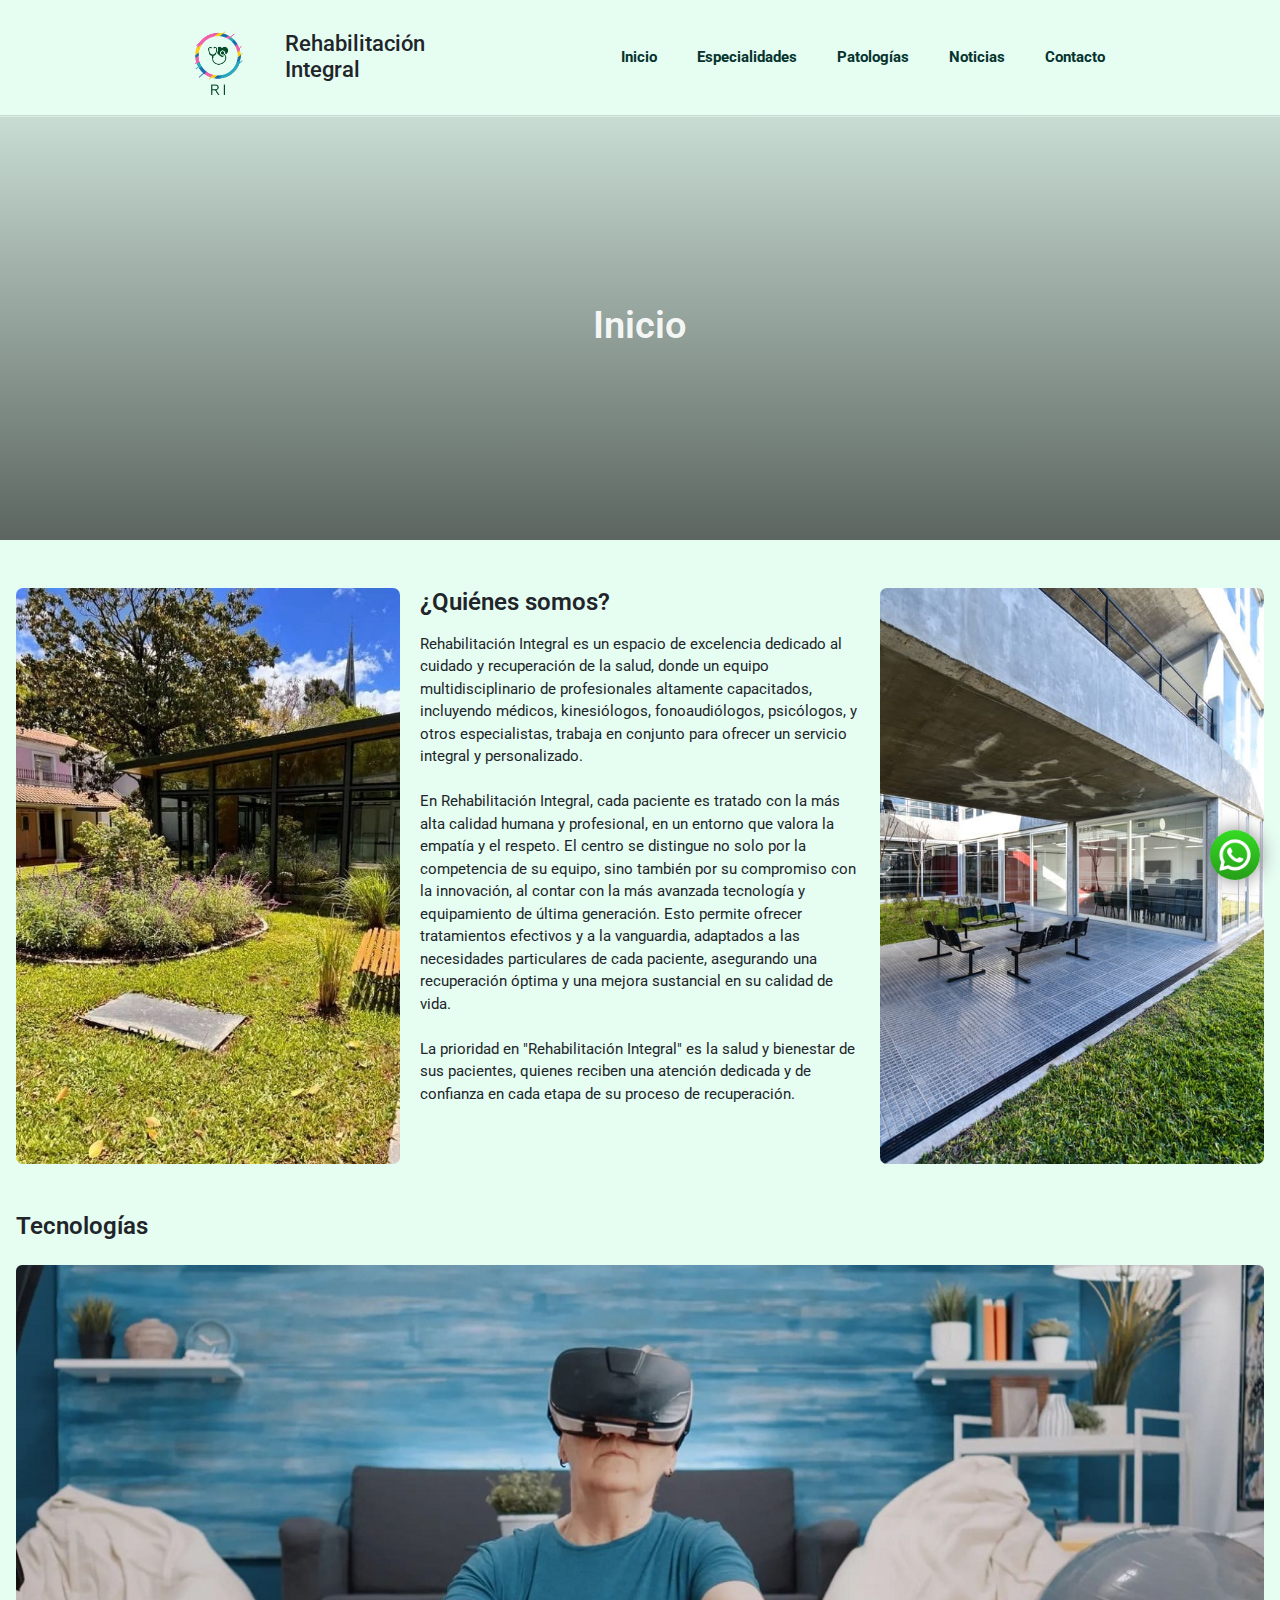
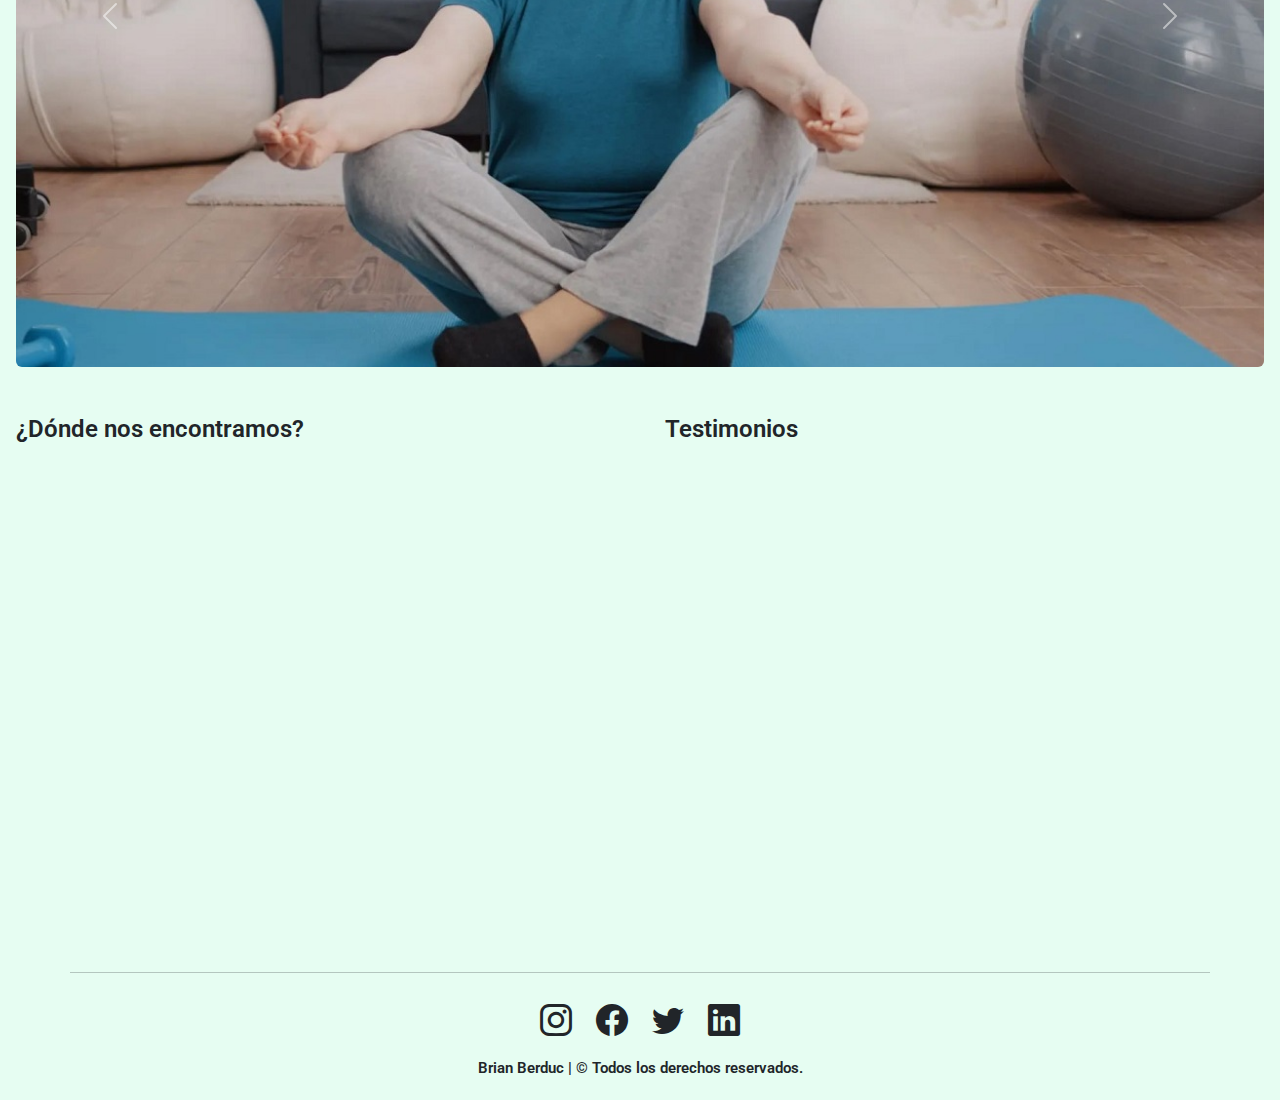
<file: index.html>
<!DOCTYPE html>
<html lang="es">
<head>
    <meta charset="UTF-8">
    <meta name="viewport" content="width=device-width, initial-scale=1.0">
    <meta name="description" content="Rehabilitación Integral es una institución dedicada a brindar servicios completos de rehabilitación física y emocional">
    <meta name="keywords" content="rehabilitación, fisioterapia, salud, recuperación, bienestar, terapia física, rehabilitación integral, tratamiento personalizado, servicios de salud, terapia ocupacional, fisioterapia avanzada, atención médica, calidad de vida, centro de rehabilitación">
    <!--Logo de la empresa en la pestaña-->
    <link rel="shortcut icon" href="./logo/Logo.png">
    <title>Inicio</title>
    <!--Bootstrap-->
    <link href="https://cdn.jsdelivr.net/npm/bootstrap@5.3.3/dist/css/bootstrap.min.css" rel="stylesheet" integrity="sha384-QWTKZyjpPEjISv5WaRU9OFeRpok6YctnYmDr5pNlyT2bRjXh0JMhjY6hW+ALEwIH" crossorigin="anonymous">
    <link rel="stylesheet" href="https://cdn.jsdelivr.net/npm/bootstrap-icons@1.11.3/font/bootstrap-icons.min.css">
    <!--Tipografia a utilizar-->
    <link rel="preconnect" href="https://fonts.googleapis.com">
    <link rel="preconnect" href="https://fonts.gstatic.com" crossorigin>
    <link href="https://fonts.googleapis.com/css2?family=Roboto:ital,wght@0,100;0,300;0,400;0,500;0,700;0,900;1,100;1,300;1,400;1,500;1,700;1,900&display=swap" rel="stylesheet">
    <!--Ruta donde se encuentra mi css-->
    <link rel="stylesheet" href="./css/css.css">
    <link href="https://unpkg.com/aos@2.3.1/dist/aos.css" rel="stylesheet">
    <script src="./js/codigo.js"></script>
</head>

<body>
    <!--Cabecera de la pagina-->
    <header>
        <div class="myContainer">
        <a href="index.html">
            <img src="./logo/Logo1.png" alt="Logo de la empresa" class="logo">
        </a>
        <h1>Rehabilitación<br>Integral</br></h1>
        </div>
    <!--Menu de navegación-->
        <div class="myContainer__nav">
            <nav class="nav">
                <ul class="nav__list nav__list--tablet">
                    <li class="nav__item">
                        <a href="index.html" class="nav__link nav__link--raya">Inicio</a>
                    </li>
                    <li class="nav__item">
                        <a href="./enlaces/Especialidades.html" class="nav__link nav__link--raya">Especialidades</a>
                    </li>
                    <li class="nav__item">
                        <a href="./enlaces/Patologias.html" class="nav__link nav__link--raya">Patologías</a>
                    </li>
                    <li class="nav__item">
                        <a href="./enlaces/Noticias.html" class="nav__link nav__link--raya">Noticias</a>
                    </li>
                    <li class="nav__item">
                        <a href="./enlaces/Contacto.html" class="nav__link nav__link--raya">Contacto</a>
                    </li>
                </ul>

    <!--Menu hamburguesa-->
                <div class="nav__list--mobile">
                    <div class="dropdown">
                        <img class="dropdown-toggle" src="./assets/menu.png" width="60" height="60" data-bs-toggle="dropdown">
                        <ul class="dropdown-menu" >
                            <li class="dropdown-item">
                                <a href="index.html" class="nav__link nav__link--raya">Inicio</a>
                            </li>
                            <li class="dropdown-item">
                                <a href="./enlaces/Especialidades.html" class="nav__link nav__link--raya">Especialidades</a>
                            </li>
                            <li class="dropdown-item">
                                <a href="./enlaces/Patologias.html" class="nav__link nav__link--raya">Patologías</a>
                            </li>
                            <li class="dropdown-item">
                                <a href="./enlaces/Noticias.html" class="nav__link nav__link--raya">Noticias</a>
                            </li>
                            <li class="dropdown-item">
                                <a href="./enlaces/Contacto.html" class="nav__link nav__link--raya">Contacto</a>
                            </li>
                        </ul>
                    </div>
                </div>
            </nav>
        </div>
    </header>
    <!--Indice-->
    <div class="myContainer__indice">
        <h2 class="indice__home">Inicio</h2>
    </div>

    <!--Parte principal de la pagina-->
    <!--Imagen lateral izquierdo-->
    <main class="main mt-5">
        <aside class="main__aside ms-lg-3" >
            <img src="./imagenes/centro2.jpg" alt="Imagenes del lugar (parte externa del edificio con un amplio parque)" class="main__img">
        </aside>
    <!--Descripcion de la empresa y lo que hace (ubicacion: centro pagina)-->
        <div class="parrafo__mobile">
        <h2 class="main__subtitulo mb-3 ms-4 ms-md-3 ms-lg-0">¿Quiénes somos?</h2>
        <p class="main__parrafo">Rehabilitación Integral es un espacio de excelencia dedicado al cuidado y recuperación de la salud, donde un equipo multidisciplinario de profesionales altamente capacitados, incluyendo médicos, kinesiólogos, fonoaudiólogos, psicólogos, y otros especialistas, trabaja en conjunto para ofrecer un servicio integral y personalizado. 
        <span class="parrafo__oculto"><br><br>En Rehabilitación Integral, cada paciente es tratado con la más alta calidad humana y profesional, en un entorno que valora la empatía y el respeto. El centro se distingue no solo por la competencia de su equipo, sino también por su compromiso con la innovación, al contar con la más avanzada tecnología y equipamiento de última generación. Esto permite ofrecer tratamientos efectivos y a la vanguardia, adaptados a las necesidades particulares de cada paciente, asegurando una recuperación óptima y una mejora sustancial en su calidad de vida.<br><br>
            La prioridad en "Rehabilitación Integral" es la salud y bienestar de sus pacientes, quienes reciben una atención dedicada y de confianza en cada etapa de su proceso de recuperación.</span></p>
        </div>
    <!--Imagen lateral derecho-->
        <aside class="main__aside me-3">
            <img src="./imagenes/centro1.jpg" alt="Imagenes del lugar (entrada principal del centro)" class="main__img">
        </aside>
    </main>

    <!--Carousel de fotos con la tecnologia disponible-->
    <h2 class="titulo__tecnologia mt-lg-5 mt-4 mt-md-3 mx-3">Tecnologías</h2>
    <div id="carouselExample" class="carousel slide mx-3 mt-4 mw-100">
        <div class="carousel-inner">
            <div class="carousel-item active">
                <img src="./imagenes/tecnologia4.jpg" class="d-block w-100 rounded" alt="Imagen de aparatología utilizada (lentes de realidad virtual)">
            </div>
            <div class="carousel-item">
                <img src="./imagenes/tecnologia1.jpg" class="d-block w-100 rounded" alt="Imagen de aparatología utilizada (caminadoras para personas con lesiones medulares o similares)">
            </div>
            <div class="carousel-item">
                <img src="./imagenes/tecnologia3.jpg" class="d-block w-100 rounded" alt="Imagen de aparatología utilizada (infrarrojo)">
            </div>
            <div class="carousel-item">
                <img src="./imagenes/tecnologia2.jpg" class="d-block w-100 rounded" alt="Imagen de aparatología utilizada (ultrasonido)">
            </div>
        </div>
        <button class="carousel-control-prev" type="button" data-bs-target="#carouselExample" data-bs-slide="prev">
            <span class="carousel-control-prev-icon" aria-hidden="true"></span>
            <span class="visually-hidden">Previous</span>
        </button>
        <button class="carousel-control-next" type="button" data-bs-target="#carouselExample" data-bs-slide="next">
            <span class="carousel-control-next-icon" aria-hidden="true"></span>
            <span class="visually-hidden">Next</span>
        </button>
    </div>

    <!--Ubicación-->
    <section class="ubicacion__entrevista mt-5 mx-3">
    <aside class="ubicacion__entrevista--tamaño">
        <h3 class="titulo__tecnologia">¿Dónde nos encontramos?</h3>
        <iframe class="mt-3" src="https://www.google.com/maps/embed?pb=!1m18!1m12!1m3!1d26256.20150847969!2d-58.70618868916015!3d-34.65406679999999!2m3!1f0!2f0!3f0!3m2!1i1024!2i768!4f13.1!3m3!1m2!1s0x95bcbf60b024241f%3A0xb411d499b792179c!2sCentro%20de%20Rehabilitaci%C3%B3n%20Ituzaing%C3%B3%20SRL!5e0!3m2!1ses-419!2sar!4v1720557000613!5m2!1ses-419!2sar" width="100%" height="450" style="border:0;" allowfullscreen="" loading="lazy" referrerpolicy="no-referrer-when-downgrade"></iframe>
    </aside>
    <!--Entrevista a pacientes-->
    <article class="ubicacion__entrevista--tamaño">
        <h3 class="titulo__tecnologia">Testimonios</h3>
        <iframe class="mt-3" width="100%" height="450" src="https://www.youtube.com/embed/BMAH_eBWW_w?si=_4z0hvpGSarpn3Sl" title="YouTube video player" frameborder="0" allow="accelerometer; autoplay; clipboard-write; encrypted-media; gyroscope; picture-in-picture; web-share" referrerpolicy="strict-origin-when-cross-origin" allowfullscreen>Testimonios</iframe>
    </article>
    </section>

    <!--Redes sociales-->
    <hr class="container mt-lg-5">
    <footer>
        <div class="container">
            <aside class="row justify-content-md-center align-items-lg-center">
                <div class="d-flex flex-column align-items-center my-lg-2">
                    <div class="d-flex gap-4">
                        <a href="https://www.instagram.com/" target="_blank"><i class="bi-icon bi-instagram fs-2" alt="Icono de instagram "></i></a>
                        <a href="https://www.facebook.com/" target="_blank"><i class="bi-icon bi-facebook fs-2" alt="Icono de facebook"></i></a>
                        <a href="https://x.com/?lang=es" target="_blank"><i class="bi-icon bi-twitter fs-2" alt="Icono de twitter"></i></a>
                        <a href="https://ar.linkedin.com/" target="_blank"><i class="bi-icon bi-linkedin fs-2" alt="Icono de linkedin"></i></a>
                    </div>
                </div>
            </aside>
            <aside>
                <div>
                    <p class="p-1 text-center"> Brian Berduc | © Todos los derechos reservados.</p>
                </div>
            </aside>
        </div>
        <figure>
            <a href="https://www.whatsapp.com/?lang=es_LA" target="_blank">
                <img src="./assets/whatsapp.png" alt="icono de whatsapp" class="wsp">
            </a>
        </figure>
    </footer>
    <!--Link de bootstrap para Js-->
    <script src="https://cdn.jsdelivr.net/npm/bootstrap@5.3.3/dist/js/bootstrap.bundle.min.js" integrity="sha384-YvpcrYf0tY3lHB60NNkmXc5s9fDVZLESaAA55NDzOxhy9GkcIdslK1eN7N6jIeHz" crossorigin="anonymous"></script>
</body>
</html>
</file>
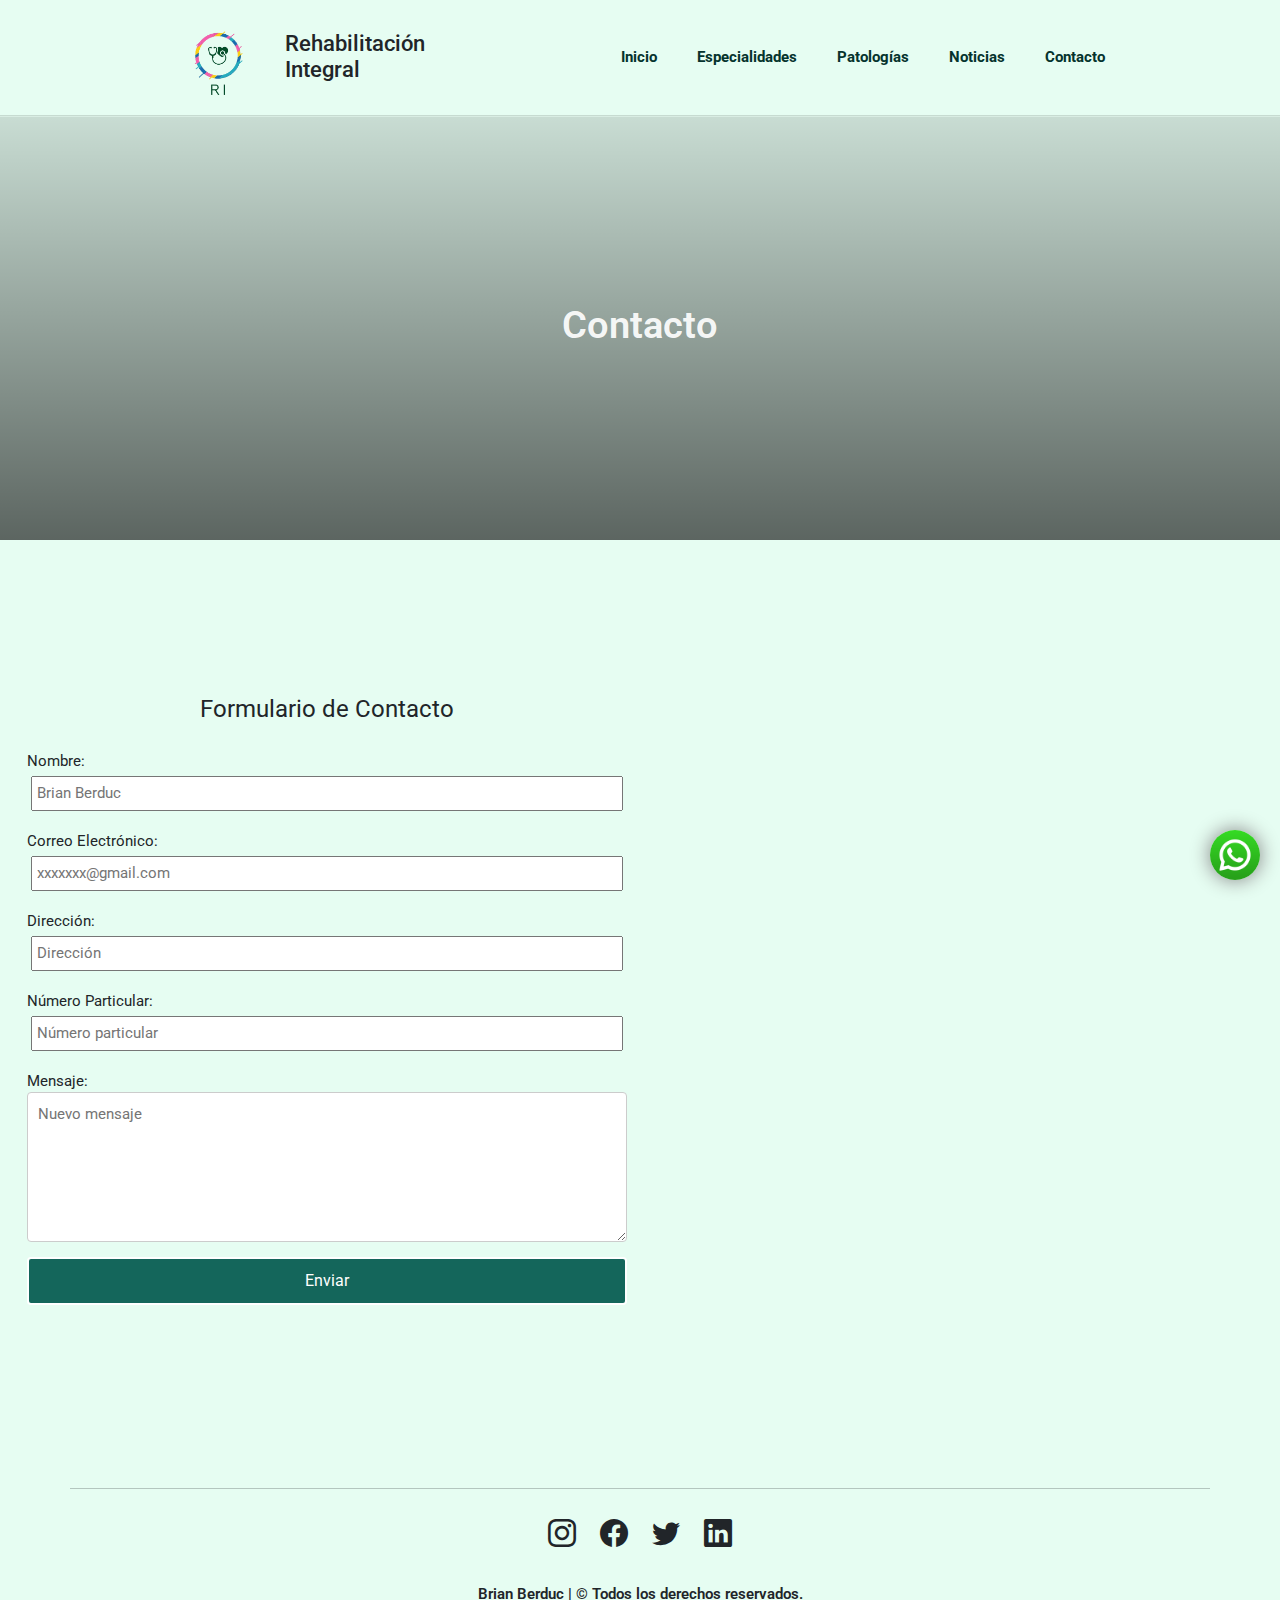
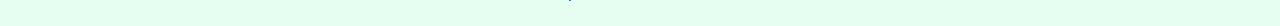
<file: enlaces/Contacto.html>
<!DOCTYPE html>
<html lang="es">
<head>
    <meta charset="UTF-8">
    <meta name="viewport" content="width=device-width, initial-scale=1.0">
    <meta name="description" content="Ponte en contacto con nuestro centro de rehabilitación. Completa el formulario en línea para consultas o citas, consulta nuestra ubicación y sigue las instrucciones para enviar un mensaje claro y detallado. Estamos aquí para ayudarte con tus necesidades de rehabilitación.">
    <meta name="keywords" content="contacto, formulario de contacto, ubicación centro de rehabilitación, instrucciones contacto, enviar mensaje, rehabilitación integral, consulta en línea, dirección del centro">
    <!--Logo de la empresa en la pestaña-->
    <link rel="shortcut icon" href="../logo/Logo.png">
    <title>Contacto</title>
    <!--Bootstrap-->
    <link href="https://cdn.jsdelivr.net/npm/bootstrap@5.3.3/dist/css/bootstrap.min.css" rel="stylesheet" integrity="sha384-QWTKZyjpPEjISv5WaRU9OFeRpok6YctnYmDr5pNlyT2bRjXh0JMhjY6hW+ALEwIH" crossorigin="anonymous">
    <link rel="stylesheet" href="https://cdn.jsdelivr.net/npm/bootstrap-icons@1.11.3/font/bootstrap-icons.min.css">
    <!--Tipografia a utilizar-->
    <link rel="preconnect" href="https://fonts.googleapis.com">
    <link rel="preconnect" href="https://fonts.gstatic.com" crossorigin>
    <link href="https://fonts.googleapis.com/css2?family=Roboto:ital,wght@0,100;0,300;0,400;0,500;0,700;0,900;1,100;1,300;1,400;1,500;1,700;1,900&display=swap" rel="stylesheet">
<!--Ruta donde se encuentra mi css-->
    <link rel="stylesheet" href="../css/css.css">
</head>

<body>
    <!--Cabecera de la pagina-->
    <header>
        <div class="myContainer">
        <a href="../index.html">
            <img src="../logo/Logo1.png" alt="Logo de la empresa" class="logo">
        </a>
        <h1>Rehabilitación<br>Integral</br></h1>
        </div>
    <!--Menu de navegación-->
        <div class="myContainer__nav">
            <nav class="nav">
                <ul class="nav__list">
                    <li class="nav__item">
                        <a href="../index.html" class="nav__link nav__link--raya">Inicio</a>
                    </li>
                    <li class="nav__item">
                        <a href="./Especialidades.html" class="nav__link nav__link--raya">Especialidades</a>
                    </li>
                    <li class="nav__item">
                        <a href="./Patologias.html" class="nav__link nav__link--raya">Patologías</a>
                    </li>
                    <li class="nav__item">
                        <a href="./Noticias.html" class="nav__link nav__link--raya">Noticias</a>
                    </li>
                    <li class="nav__item">
                        <a href="./Contacto.html" class="nav__link nav__link--raya">Contacto</a>
                    </li>
                </ul>
                <!--Menu hamburguesa-->
                <div class="nav__list--mobile">
                    <div class="dropdown">
                        <img class="dropdown-toggle" src="../assets/menu.png" width="60" height="60" data-bs-toggle="dropdown">
                        <ul class="dropdown-menu" >
                            <li class="dropdown-item">
                                <a href="../index.html" class="nav__link nav__link--raya">Inicio</a>
                            </li>
                            <li class="dropdown-item">
                                <a href="./Especialidades.html" class="nav__link nav__link--raya">Especialidades</a>
                            </li>
                            <li class="dropdown-item">
                                <a href="./Patologias.html" class="nav__link nav__link--raya">Patologías</a>
                            </li>
                            <li class="dropdown-item">
                                <a href="./Noticias.html" class="nav__link nav__link--raya">Noticias</a>
                            </li>
                            <li class="dropdown-item">
                                <a href="./Contacto.html" class="nav__link nav__link--raya">Contacto</a>
                            </li>
                        </ul>
                    </div>
                </div>
            </nav>
        </div>
    </header>

        <!--Indice-->
        <div class="myContainer__indice">
            <h2 class="indice__home">Contacto</h2>
        </div>

    <main class="main__contacto">
        <!-- Formulario de contacto -->
            <form class="formulario__contacto formulario__contacto--tablet">
                <legend class="text-center mt-3 titulo__contacto">Formulario de Contacto</legend>
                <div class="form-group">
                    <label for="nick">Nombre:</label>
                    <input class="p-1 m-1" type="text" name="nick" placeholder="Brian Berduc" required>
                </div>
                <div class="form-group">
                    <label for="email">Correo Electrónico:</label>
                    <input class="p-1 m-1" type="email" name="email" placeholder="xxxxxxx@gmail.com" required>
                </div>
                <div class="form-group">
                    <label for="direccion">Dirección:</label>
                    <input class="p-1 m-1" type="text" name="direccion" placeholder="Dirección" required>
                </div>
                <div class="form-group">
                    <label for="numero">Número Particular:</label>
                    <input class="p-1 m-1" type="text" name="numero" placeholder="Número particular" required>
                </div>
                <div class="form-group">
                    <label for="mensaje">Mensaje:</label>
                    <textarea maxlength="500" name="mensaje" placeholder="Nuevo mensaje" class="text__formulario" required></textarea>
                </div>
                <button type="submit" class="btn-submit">Enviar</button>
            </form>
        
        <!--Ubicación-->
        <section class="ubicacion__contacto">
        <iframe src="https://www.google.com/maps/embed?pb=!1m18!1m12!1m3!1d26256.20150847969!2d-58.70618868916015!3d-34.65406679999999!2m3!1f0!2f0!3f0!3m2!1i1024!2i768!4f13.1!3m3!1m2!1s0x95bcbf60b024241f%3A0xb411d499b792179c!2sCentro%20de%20Rehabilitaci%C3%B3n%20Ituzaing%C3%B3%20SRL!5e0!3m2!1ses-419!2sar!4v1720557000613!5m2!1ses-419!2sar" width="100%" height="450" style="border:0;" allowfullscreen="" loading="lazy" referrerpolicy="no-referrer-when-downgrade" class="ubicacion-contacto"></iframe>
        </section>
    </main>

    <!--Redes sociales-->
    <hr class="container mt-lg-5">
    <footer>
        <div class="container">
            <aside class="row justify-content-md-center align-items-lg-center">
                <div class="d-flex flex-column align-items-center my-lg-2">
                    <div class="d-flex gap-4">
                        <a href="https://www.instagram.com/" target="_blank"><i class="bi-icon bi-instagram fs-3 " alt="Icono de instagram "></i></a>
                        <a href="https://www.facebook.com/" target="_blank"><i class="bi-icon bi-facebook fs-3 " alt="Icono de facebook"></i></a>
                        <a href="https://x.com/?lang=es" target="_blank"><i class="bi-icon bi-twitter fs-3 " alt="Icono de twitter"></i></a>
                        <a href="https://ar.linkedin.com/" target="_blank"><i class="bi-icon bi-linkedin fs-3 " alt="Icono de linkedin"></i></a>
                    </div>
                </div>
            </aside>
            <aside>
                <div>
                    <p class="mt-3 p-1 text-center display-7">Brian Berduc | © Todos los derechos reservados.</p>
                </div>
            </aside>
        </div>
        <figure>
            <a href="https://www.whatsapp.com/?lang=es_LA" target="_blank">
                <img src="../assets/whatsapp.png" alt="icono de whatsapp" class="wsp">
            </a>
        </figure>
    </footer>

    

    <script src="https://cdn.jsdelivr.net/npm/bootstrap@5.3.3/dist/js/bootstrap.bundle.min.js" integrity="sha384-YvpcrYf0tY3lHB60NNkmXc5s9fDVZLESaAA55NDzOxhy9GkcIdslK1eN7N6jIeHz" crossorigin="anonymous"></script>
</body>
</html>
</file>
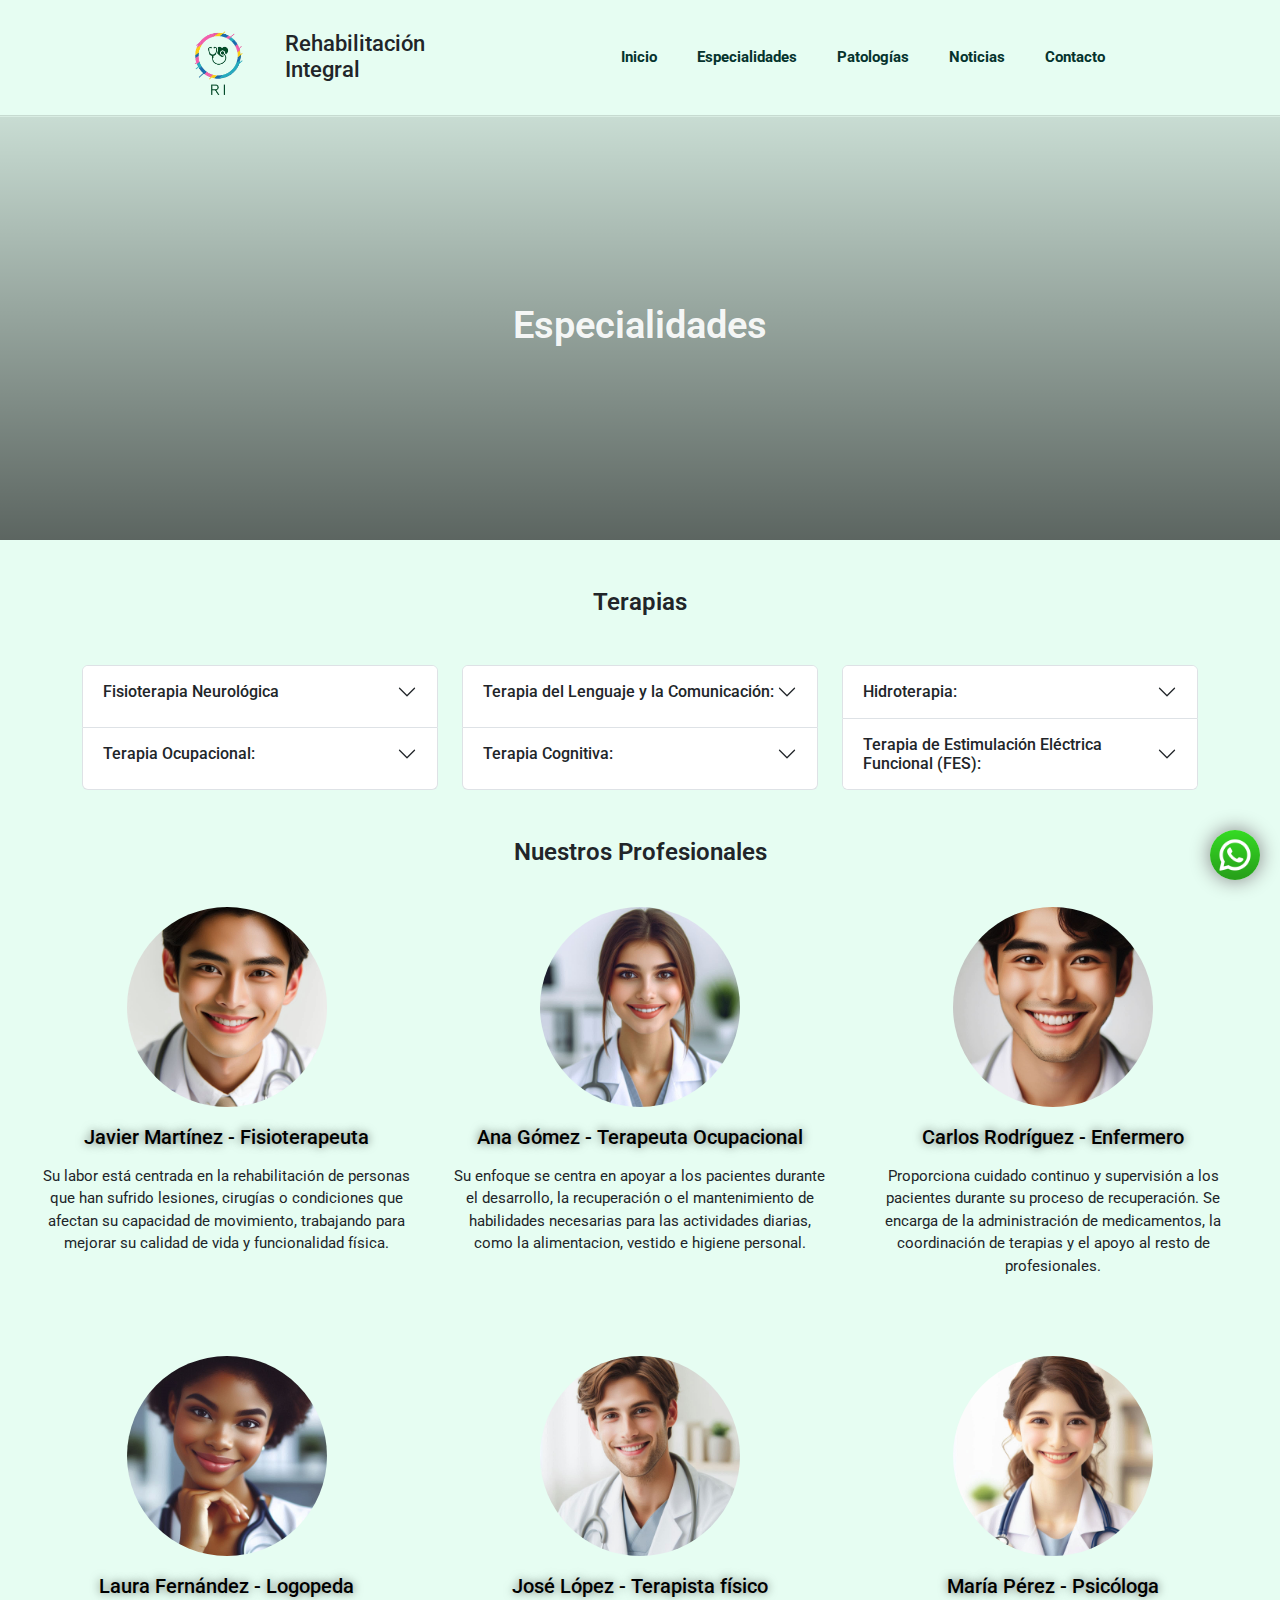
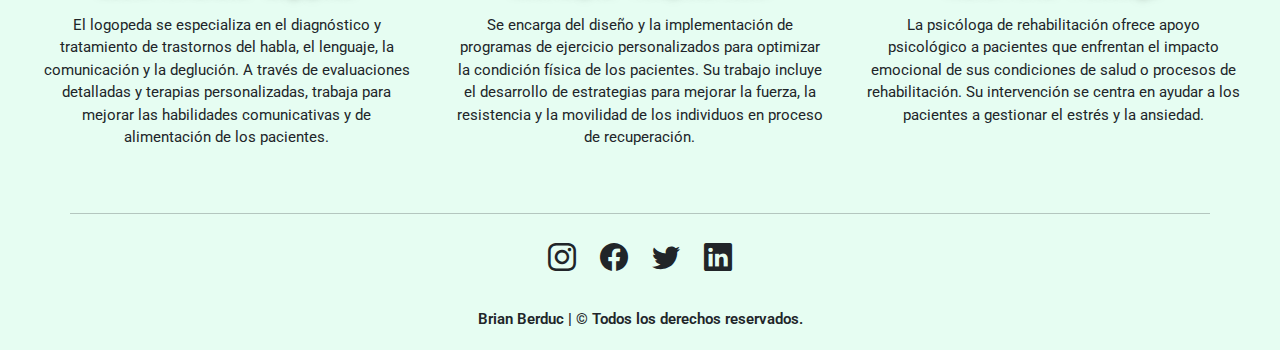
<file: enlaces/Especialidades.html>
<!DOCTYPE html>
<html lang="es">
<head>
    <meta charset="UTF-8">
    <meta name="viewport" content="width=device-width, initial-scale=1.0">
    <meta name="description" content="Descubra las terapias especializadas que ofrecemos en Rehabilitación Integral. Conozca a nuestros profesionales altamente capacitados y los tratamientos personalizados que brindamos para mejorar su salud y bienestar.">
    <meta name="keywords" content="terapias especializadas, rehabilitación integral, profesionales de la salud, fisioterapia, terapia ocupacional, terapia física, especialistas en rehabilitación, tratamientos personalizados, equipo médico, servicios de salud">
    <!--Logo de la empresa en la pestaña-->
    <link rel="shortcut icon" href="../logo/Logo.png">
    <title>Especialidades</title>
    <!--Bootstrap-->
    <link href="https://cdn.jsdelivr.net/npm/bootstrap@5.3.3/dist/css/bootstrap.min.css" rel="stylesheet" integrity="sha384-QWTKZyjpPEjISv5WaRU9OFeRpok6YctnYmDr5pNlyT2bRjXh0JMhjY6hW+ALEwIH" crossorigin="anonymous">
    <link rel="stylesheet" href="https://cdn.jsdelivr.net/npm/bootstrap-icons@1.11.3/font/bootstrap-icons.min.css">
    <!--Tipografia a utilizar-->
    <link rel="preconnect" href="https://fonts.googleapis.com">
    <link rel="preconnect" href="https://fonts.gstatic.com" crossorigin>
    <link href="https://fonts.googleapis.com/css2?family=Roboto:ital,wght@0,100;0,300;0,400;0,500;0,700;0,900;1,100;1,300;1,400;1,500;1,700;1,900&display=swap" rel="stylesheet">
    <!--Ruta donde se encuentra mi css-->
    <link rel="stylesheet" href="../css/css.css">
</head>

<body>
    <!--Cabecera de la pagina-->
    <header>
        <div class="myContainer">
        <a href="../index.html">
            <img src="../logo/Logo1.png" alt="Logo de la empresa" class="logo">
        </a>
        <h1>Rehabilitación<br>Integral</br></h1>
        </div>
    <!--Menu de navegación-->
        <div class="myContainer__nav">
            <nav class="nav">
                <ul class="nav__list">
                    <li class="nav__item">
                        <a href="../index.html" class="nav__link nav__link--raya">Inicio</a>
                    </li>
                    <li class="nav__item">
                        <a href="./Especialidades.html" class="nav__link nav__link--raya">Especialidades</a>
                    </li>
                    <li class="nav__item">
                        <a href="./Patologias.html" class="nav__link nav__link--raya">Patologías</a>
                    </li>
                    <li class="nav__item">
                        <a href="./Noticias.html" class="nav__link nav__link--raya">Noticias</a>
                    </li>
                    <li class="nav__item">
                        <a href="./Contacto.html" class="nav__link nav__link--raya">Contacto</a>
                    </li>
                </ul>
                <!--Menu hamburguesa-->
                <div class="nav__list--mobile">
                    <div class="dropdown">
                        <img class="dropdown-toggle" src="../assets/menu.png" width="60" height="60" data-bs-toggle="dropdown">
                        <ul class="dropdown-menu" >
                            <li class="dropdown-item">
                                <a href="../index.html" class="nav__link nav__link--raya">Inicio</a>
                            </li>
                            <li class="dropdown-item">
                                <a href="./Especialidades.html" class="nav__link nav__link--raya">Especialidades</a>
                            </li>
                            <li class="dropdown-item">
                                <a href="./Patologias.html" class="nav__link nav__link--raya">Patologías</a>
                            </li>
                            <li class="dropdown-item">
                                <a href="./Noticias.html" class="nav__link nav__link--raya">Noticias</a>
                            </li>
                            <li class="dropdown-item">
                                <a href="./Contacto.html" class="nav__link nav__link--raya">Contacto</a>
                            </li>
                        </ul>
                    </div>
                </div>
            </nav>
        </div>
    </header>

    <!--Indice-->
    <div class="myContainer__indice">
        <h2 class="indice__home">Especialidades</h2>
    </div>

    <main>
        <!--Menu terapias-->
        <h2 class="text-center mt-5 h2__especialidades">Terapias</h2>
        <div class="container mt-5">
            <div class="row">
            <!-- Primera columna -->
            <div class="col-md-4">
                <div class="accordion acordion_texto" id="accordionExample1">
                    <div class="accordion-item">
                    <h2 class="accordion-header">
                        <button class="accordion-button collapsed acordion__boton" type="button" data-bs-toggle="collapse" data-bs-target="#collapseOne" aria-expanded="false" aria-controls="collapseOne">
                        Fisioterapia Neurológica
                        </button>
                    </h2>
                    <div id="collapseOne" class="accordion-collapse collapse" data-bs-parent="#accordionExample1">
                        <div class="accordion-body">
                            Enfocada en la mejora de la movilidad y la función física en personas con trastornos neurológicos como el ictus,esclerosis múltiple o parálisis cerebral. Utiliza ejercicios específicos, entrenamiento de la marcha y técnicas de estimulación para ayudar a recuperar el control motor.
                        </div>
                    </div>
                    </div>
                    <div class="accordion-item">
                    <h2 class="accordion-header">
                        <button class="accordion-button collapsed acordion__boton" type="button" data-bs-toggle="collapse" data-bs-target="#collapseTwo" aria-expanded="false" aria-controls="collapseTwo">
                        Terapia Ocupacional:
                        </button>
                    </h2>
                    <div id="collapseTwo" class="accordion-collapse collapse" data-bs-parent="#accordionExample1">
                        <div class="accordion-body">
                        Ayuda a los pacientes a recuperar o mejorar las habilidades necesarias para realizar actividades diarias, como vestirse, alimentarse y escribir. Es esencial en la rehabilitación de personas con discapacidades que afectan su independencia funcional.
                        </div>
                    </div>
                    </div>
                </div>
                </div>
            <!-- Segunda columna -->
            <div class="col-md-4">
                <div class="accordion acordion_texto" id="accordionExample2">
                    <div class="accordion-item">
                    <h2 class="accordion-header">
                        <button class="accordion-button collapsed acordion__boton" type="button" data-bs-toggle="collapse" data-bs-target="#collapseThree" aria-expanded="false" aria-controls="collapseThree">
                        Terapia del Lenguaje y la Comunicación:
                        </button>
                    </h2>
                    <div id="collapseThree" class="accordion-collapse collapse" data-bs-parent="#accordionExample2">
                    <div class="accordion-body">
                    También conocida como logopedia, esta terapia se centra en mejorar las habilidades de comunicación y deglución en pacientes con trastornos neurológicos que afectan el habla, la comprensión o la capacidad de tragar, como ocurre en afasias o disartrias.
                    </div>
                    </div>
                    </div>
                    <div class="accordion-item">
                    <h2 class="accordion-header">
                        <button class="accordion-button collapsed acordion__boton" type="button" data-bs-toggle="collapse" data-bs-target="#collapseFour" aria-expanded="false" aria-controls="collapseFour">
                        Terapia Cognitiva:
                        </button>
                    </h2>
                    <div id="collapseFour" class="accordion-collapse collapse" data-bs-parent="#accordionExample2">
                        <div class="accordion-body">
                        Orientada a mejorar funciones cognitivas como la memoria, la atención y la planificación en pacientes con lesiones cerebrales, demencias o trastornos cognitivos. Se utilizan ejercicios y técnicas para mejorar el rendimiento cognitivo.
                        </div>
                    </div>
                    </div>
                </div>
                </div>
            <!-- Tercera columna -->
                <div class="col-md-4">
                <div class="accordion acordion_texto" id="accordionExample3">
                    <div class="accordion-item">
                    <h2 class="accordion-header">
                        <button class="accordion-button collapsed acordion__boton" type="button" data-bs-toggle="collapse" data-bs-target="#collapseFive" aria-expanded="false" aria-controls="collapseFive">
                        Hidroterapia:
                        </button>
                    </h2>
                    <div id="collapseFive" class="accordion-collapse collapse" data-bs-parent="#accordionExample3">
                        <div class="accordion-body">
                        El uso del agua para facilitar la movilidad y reducir el dolor, es especialmente beneficiosa para pacientes neurológicos con espasticidad o movilidad limitada. El agua ofrece un entorno seguro y de bajo impacto para realizar ejercicios terapéuticos.
                        </div>
                    </div>
                    </div>
                    <div class="accordion-item">
                    <h2 class="accordion-header">
                        <button class="accordion-button collapsed btn--tamaño acordion__boton" type="button" data-bs-toggle="collapse" data-bs-target="#collapseSix" aria-expanded="false" aria-controls="collapseSix">
                        Terapia de Estimulación Eléctrica Funcional (FES):
                        </button>
                    </h2>
                    <div id="collapseSix" class="accordion-collapse collapse" data-bs-parent="#accordionExample3">
                        <div class="accordion-body">
                        Utiliza corrientes eléctricas para activar músculos debilitados o paralizados. Es útil en la rehabilitación de pacientes con lesiones de la médula espinal, accidentes cerebrovasculares o parálisis, ayudando a mejorar la función motora y la movilidad.
                        </div>
                    </div>
                </div>
                </div>
                </div>
            </div>
            </div>          
        
        <!--Profesionales y descripcion-->
        <h2 class="text-center mt-5 h2__especialidades">Nuestros Profesionales</h2>
        <section class="profesionales">
            <div class="profesionales__celdas">
                <img src="../imagenes/profesionalh1.jpeg" alt="Imagen del profesional tratante" class="profesionales_img">
                <h3 class="mt-2 profesional">Javier Martínez - Fisioterapeuta</h3>
                <p class="mt-2">Su labor está centrada en la rehabilitación de personas que han sufrido lesiones, cirugías o condiciones que afectan su capacidad de movimiento, trabajando para mejorar su calidad de vida y funcionalidad física.</p>
            </div>
            <div class="profesionales__celdas">
                <img src="../imagenes/profesionalm1.jpeg" alt="Imagen del profesional tratante" class="profesionales_img">
                <h3 class="mt-2 profesional">Ana Gómez - Terapeuta Ocupacional</h3>
                <p class="mt-2">Su enfoque se centra en apoyar a los pacientes durante el desarrollo, la recuperación o el mantenimiento de habilidades necesarias para las actividades diarias, como la alimentacion, vestido e higiene personal. </p>
            </div>
            <div class="profesionales__celdas">
                <img src="../imagenes/profesionalh2.jpeg" alt="Imagen del profesional tratante" class="profesionales_img">
                <h3 class="mt-2 profesional">Carlos Rodríguez - Enfermero</h3>
                <p class="mt-2">Proporciona cuidado continuo y supervisión a los pacientes durante su proceso de recuperación. Se encarga de la administración de medicamentos, la coordinación de terapias y el apoyo al resto de profesionales.</p>
            </div>
            <div class="profesionales__celdas">
                <img src="../imagenes/profesionalm2.jpeg" alt="Imagen del profesional tratante" class="profesionales_img">
                <h3 class="mt-2 profesional">Laura Fernández - Logopeda</h3>
                <p class="mt-2">El logopeda se especializa en el diagnóstico y tratamiento de trastornos del habla, el lenguaje, la comunicación y la deglución. A través de evaluaciones detalladas y terapias personalizadas, trabaja para mejorar las habilidades comunicativas y de alimentación de los pacientes.</p>
            </div>
            <div class="profesionales__celdas">
                <img src="../imagenes/profesionalh3.jpeg" alt="Imagen del profesional tratante" class="profesionales_img">
                <h3 class="mt-2 profesional">José López - Terapista físico</h3>
                <p class="mt-2">Se encarga del diseño y la implementación de programas de ejercicio personalizados para optimizar la condición física de los pacientes. Su trabajo incluye el desarrollo de estrategias para mejorar la fuerza, la resistencia y la movilidad de los individuos en proceso de recuperación.</p>
            </div>
            <div class="profesionales__celdas">
                <img src="../imagenes/profesionalm3.jpeg" alt="Imagen del profesional tratante" class="profesionales_img">
                <h3 class="mt-2 profesional">María Pérez - Psicóloga</h3>
                <p class="mt-2">La psicóloga de rehabilitación ofrece apoyo psicológico a pacientes que enfrentan el impacto emocional de sus condiciones de salud o procesos de rehabilitación. Su intervención se centra en ayudar a los pacientes a gestionar el estrés y la ansiedad.</p>
            </div>
        </section>

    </main>

    <!--Redes sociales-->
    <hr class="container mt-lg-5">
    <footer>
        <div class="container">
            <aside class="row justify-content-md-center align-items-lg-center">
                <div class="d-flex flex-column align-items-center my-lg-2">
                    <div class="d-flex gap-4">
                        <a href="https://www.instagram.com/" target="_blank"><i class="bi-icon bi-instagram fs-3 " alt="Icono de instagram "></i></a>
                        <a href="https://www.facebook.com/" target="_blank"><i class="bi-icon bi-facebook fs-3 " alt="Icono de facebook"></i></a>
                        <a href="https://x.com/?lang=es" target="_blank"><i class="bi-icon bi-twitter fs-3 " alt="Icono de twitter"></i></a>
                        <a href="https://ar.linkedin.com/" target="_blank"><i class="bi-icon bi-linkedin fs-3 " alt="Icono de linkedin"></i></a>
                    </div>
                </div>
            </aside>
            <aside>
                <div>
                    <p class="mt-3 p-1 text-center display-7">Brian Berduc | © Todos los derechos reservados.</p>
                </div>
            </aside>
        </div>
        <figure>
            <a href="https://www.whatsapp.com/?lang=es_LA" target="_blank">
                <img src="../assets/whatsapp.png" alt="icono de whatsapp" class="wsp">
            </a>
        </figure>
    </footer>

    <script src="https://cdn.jsdelivr.net/npm/bootstrap@5.3.3/dist/js/bootstrap.bundle.min.js" integrity="sha384-YvpcrYf0tY3lHB60NNkmXc5s9fDVZLESaAA55NDzOxhy9GkcIdslK1eN7N6jIeHz" crossorigin="anonymous"></script>
</body>
</html>
</file>
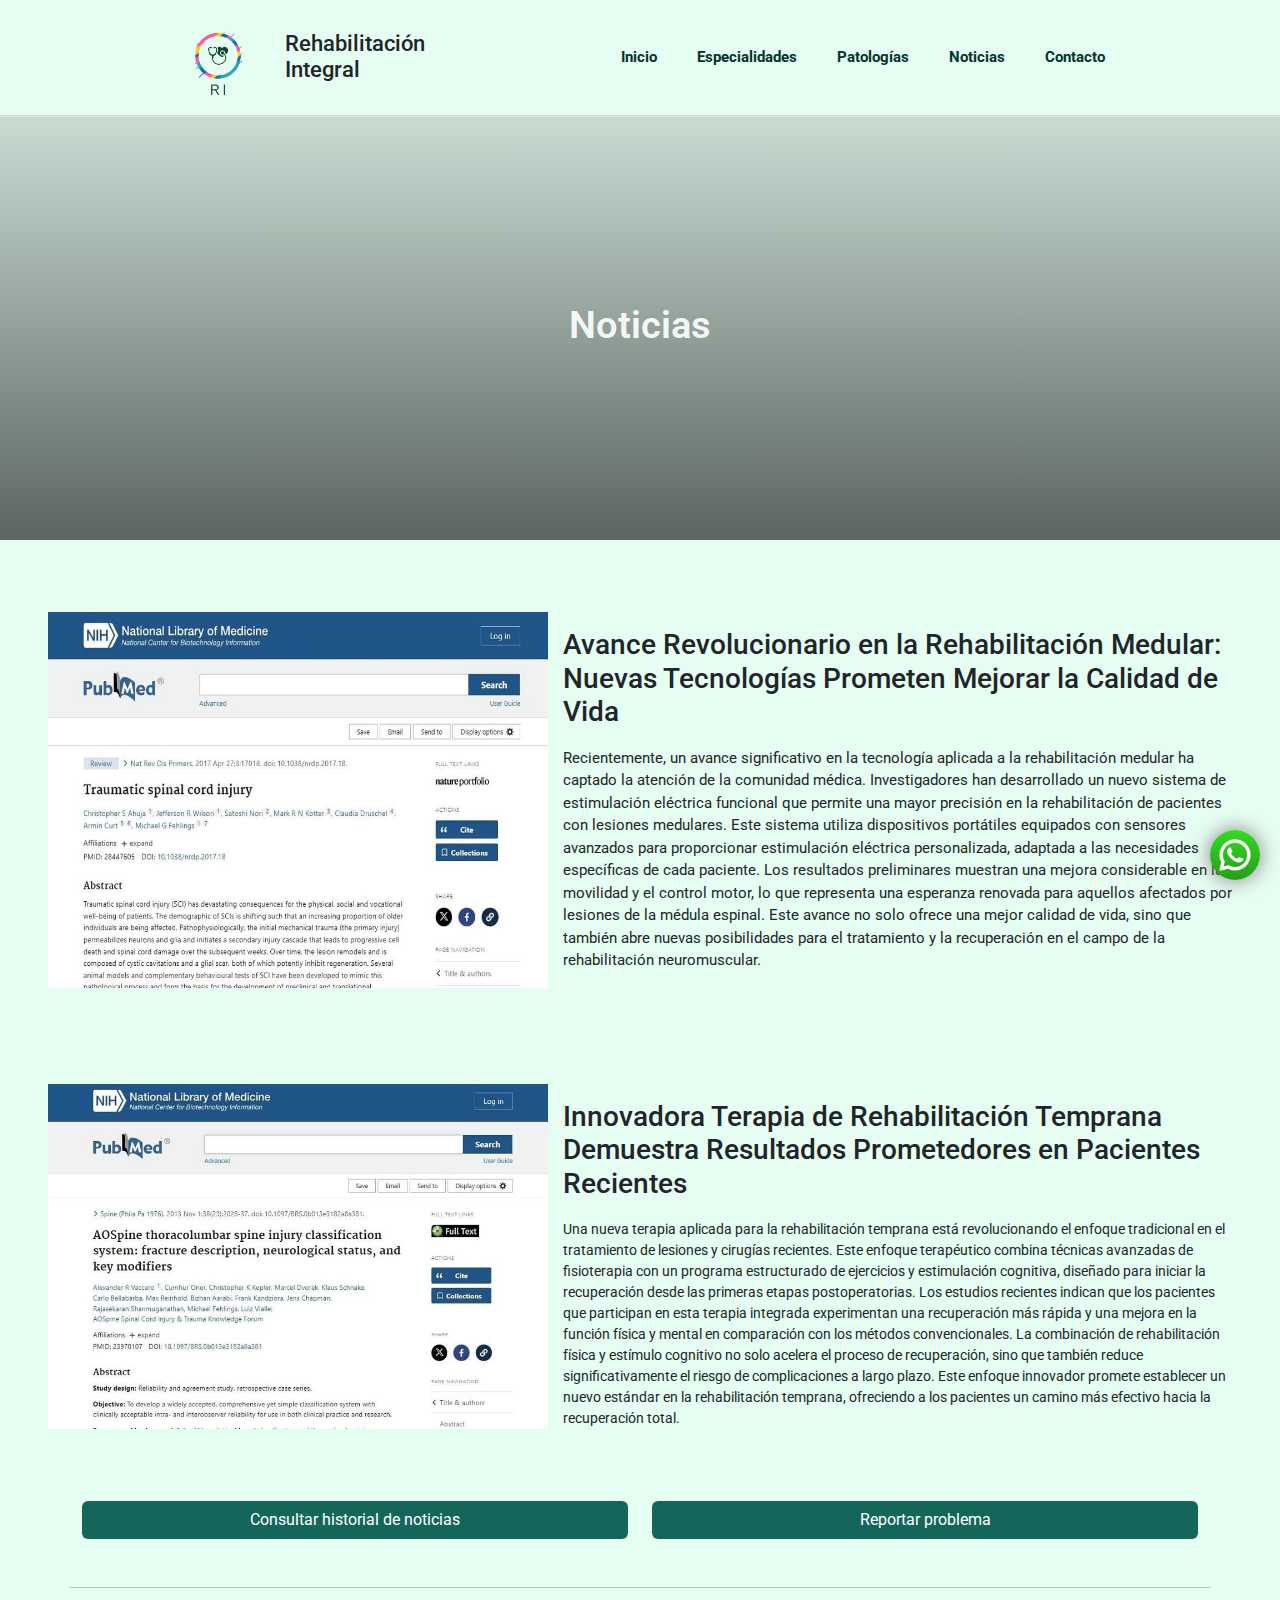
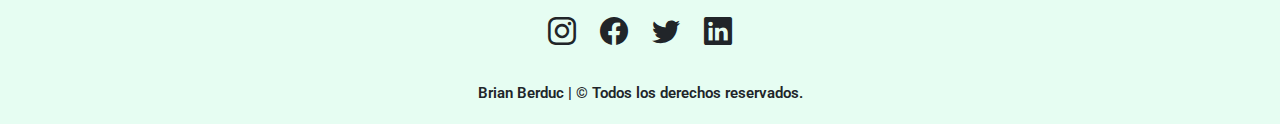
<file: enlaces/Noticias.html>
<!DOCTYPE html>
<html lang="es">
<head>
    <meta charset="UTF-8">
    <meta name="viewport" content="width=device-width, initial-scale=1.0">
    <meta name="description" content="Mantente actualizado con las últimas noticias sobre nuevas tecnologías, avances en la ciencia de la salud, y las enfermedades más recientes. Nuestro sitio ofrece información detallada y análisis sobre innovaciones médicas y descubrimientos científicos que afectan a la salud y el bienestar.">
    <meta name="keywords" content="noticias de salud, avances médicos, nuevas tecnologías en salud, descubrimientos científicos, enfermedades recientes, innovaciones médicas, ciencia de la salud, avances en medicina">
    <!--Logo de la empresa en la pestaña-->
    <link rel="shortcut icon" href="../logo/Logo.png">
    <title>Noticias</title>
    <!--Bootstrap-->
    <link href="https://cdn.jsdelivr.net/npm/bootstrap@5.3.3/dist/css/bootstrap.min.css" rel="stylesheet" integrity="sha384-QWTKZyjpPEjISv5WaRU9OFeRpok6YctnYmDr5pNlyT2bRjXh0JMhjY6hW+ALEwIH" crossorigin="anonymous">
    <link rel="stylesheet" href="https://cdn.jsdelivr.net/npm/bootstrap-icons@1.11.3/font/bootstrap-icons.min.css">
    <!--Tipografia a utilizar-->
    <link rel="preconnect" href="https://fonts.googleapis.com">
    <link rel="preconnect" href="https://fonts.gstatic.com" crossorigin>
    <link href="https://fonts.googleapis.com/css2?family=Roboto:ital,wght@0,100;0,300;0,400;0,500;0,700;0,900;1,100;1,300;1,400;1,500;1,700;1,900&display=swap" rel="stylesheet">
    <!--Ruta donde se encuentra mi css-->
    <link rel="stylesheet" href="../css/css.css">
</head>

<body>
    <!--Cabecera de la pagina-->
    <header>
        <div class="myContainer">
        <a href="../index.html">
            <img src="../logo/Logo1.png" alt="Logo de la empresa" class="logo">
        </a>
        <h1>Rehabilitación<br>Integral</br></h1>
        </div>
    <!--Menu de navegación-->
        <div class="myContainer__nav">
            <nav class="nav">
                <ul class="nav__list">
                    <li class="nav__item">
                        <a href="../index.html" class="nav__link nav__link--raya">Inicio</a>
                    </li>
                    <li class="nav__item">
                        <a href="./Especialidades.html" class="nav__link nav__link--raya">Especialidades</a>
                    </li>
                    <li class="nav__item">
                        <a href="./Patologias.html" class="nav__link nav__link--raya">Patologías</a>
                    </li>
                    <li class="nav__item">
                        <a href="./Noticias.html" class="nav__link nav__link--raya">Noticias</a>
                    </li>
                    <li class="nav__item">
                        <a href="./Contacto.html" class="nav__link nav__link--raya">Contacto</a>
                    </li>
                </ul>
                <!--Menu hamburguesa-->
                <div class="nav__list--mobile">
                    <div class="dropdown">
                        <img class="dropdown-toggle" src="../assets/menu.png" width="60" height="60" data-bs-toggle="dropdown">
                        <ul class="dropdown-menu" >
                            <li class="dropdown-item">
                                <a href="../index.html" class="nav__link nav__link--raya">Inicio</a>
                            </li>
                            <li class="dropdown-item">
                                <a href="./Especialidades.html" class="nav__link nav__link--raya">Especialidades</a>
                            </li>
                            <li class="dropdown-item">
                                <a href="./Patologias.html" class="nav__link nav__link--raya">Patologías</a>
                            </li>
                            <li class="dropdown-item">
                                <a href="./Noticias.html" class="nav__link nav__link--raya">Noticias</a>
                            </li>
                            <li class="dropdown-item">
                                <a href="./Contacto.html" class="nav__link nav__link--raya">Contacto</a>
                            </li>
                        </ul>
                    </div>
                </div>
            </nav>
        </div>
    </header>

    <!--Indice-->
        <div class="myContainer__indice">
            <h2 class="indice__home">Noticias</h2>
        </div>

        <main>
            <section class="noticias my-4">
                <div class="noticias__contenedor">
                    <div class="noticia1__contenedor m-5">
                        <img src="../imagenes/AC1.jpg" alt="Imagen del articulo publicado" class="img__noticias">
                        <div class="texto__noticia">
                            <h3 class="mt-3">Avance Revolucionario en la Rehabilitación Medular: <br>Nuevas Tecnologías Prometen Mejorar la Calidad de Vida</h3>
                            <p class="card--text">Recientemente, un avance significativo en la tecnología aplicada a la rehabilitación medular ha captado la atención de la comunidad médica. Investigadores han desarrollado un nuevo sistema de estimulación eléctrica funcional que permite una mayor precisión en la rehabilitación de pacientes con lesiones medulares. Este sistema utiliza dispositivos portátiles equipados con sensores avanzados para proporcionar estimulación eléctrica personalizada, adaptada a las necesidades específicas de cada paciente. Los resultados preliminares muestran una mejora considerable en la movilidad y el control motor, lo que representa una esperanza renovada para aquellos afectados por lesiones de la médula espinal. Este avance no solo ofrece una mejor calidad de vida, sino que también abre nuevas posibilidades para el tratamiento y la recuperación en el campo de la rehabilitación neuromuscular.</p>
                        </div>
                    </div>
                    <div class="noticia2__contenedor m-5">
                        <img src="../imagenes/AC2.jpg" alt="Imagen del articulo publicado" class="img__noticias">
                        <div class="texto__noticia">
                            <h3 class="mt-3">Innovadora Terapia de Rehabilitación Temprana Demuestra Resultados Prometedores en Pacientes Recientes</h3>
                            <p class="card-text">Una nueva terapia aplicada para la rehabilitación temprana está revolucionando el enfoque tradicional en el tratamiento de lesiones y cirugías recientes. Este enfoque terapéutico combina técnicas avanzadas de fisioterapia con un programa estructurado de ejercicios y estimulación cognitiva, diseñado para iniciar la recuperación desde las primeras etapas postoperatorias. Los estudios recientes indican que los pacientes que participan en esta terapia integrada experimentan una recuperación más rápida y una mejora en la función física y mental en comparación con los métodos convencionales. La combinación de rehabilitación física y estímulo cognitivo no solo acelera el proceso de recuperación, sino que también reduce significativamente el riesgo de complicaciones a largo plazo. Este enfoque innovador promete establecer un nuevo estándar en la rehabilitación temprana, ofreciendo a los pacientes un camino más efectivo hacia la recuperación total.</p>
                        </div>
                    </div>
                </div>
            </section>
    <!--Noticias para tablet y mobile-->
    <div class="container mt-5 noticias__tablet">
        <div class="row row__noticias">
            <div class="col-md-6">
                <div class="card mb-4 h-100" style="width: 100%;">
                    <img src="../imagenes/AC1.jpg" class="card-img-top" alt="Articulo de noticia">
                    <div class="card-body pt-2 d-flex flex-column justify-content-between">
                        <section>
                            <h3 class="card-title">Avance en Rehabilitación Medular: Nuevas Tecnologías Mejoran la Calidad de Vida.</h3>
                            <p class="card-text mt-4">Un nuevo sistema de estimulación eléctrica funcional está revolucionando la rehabilitación medular. Utilizando dispositivos portátiles con sensores avanzados, este sistema personaliza la estimulación para mejorar la movilidad y el control motor en pacientes con lesiones medulares. Los resultados iniciales son prometedores, ofreciendo esperanza y nuevas oportunidades en el tratamiento y recuperación de lesiones medulares.</p>
                        </section>
                        <a href="#" class="w-100 btn btn--noticias">Leer más</a>
                    </div>
                </div>
            </div>
            <div class="col-md-6">
                <div class="card mb-4 h-100" style="width: 100%;">
                    <img src="../imagenes/AC2.jpg" class="card-img-top" alt="Articulo de noticia">
                    <div class="card-body pt-2 d-flex flex-column justify-content-between">
                        <section>
                        <h3 class="card-title">Innovadora Terapia de Rehabilitación Temprana Muestra Resultados Prometedores</h3>
                        <p class="card-text">Una nueva terapia para la rehabilitación temprana está transformando el tratamiento de lesiones y cirugías recientes. Al combinar fisioterapia avanzada con ejercicios estructurados y estimulación cognitiva desde las primeras etapas postoperatorias, los pacientes experimentan una recuperación más rápida y una mejora en la función física y mental. Este enfoque integrado no solo acelera la recuperación, sino que también reduce el riesgo de complicaciones a largo plazo, estableciendo un nuevo estándar en la rehabilitación temprana.</p>
                        </section>
                        <a href="#" class="w-100 btn btn--noticias">Leer más</a>
                    </div>
                </div>
            </div>
        </div>
    </div>

            <section class="container mt-4">
                <div class="row">
                    <div class="col-12 col-md-6 mt-3 mt-md-0">
                        <button class="w-100 btn caja-btn">Consultar historial de noticias</button>
                    </div>
                    <div class="col-12 col-md-6 mt-3 mt-md-0">
                        <button class="w-100 btn caja-btn">Reportar problema</button>
                    </div>
                </div>
            </section>
        </main>
        

    <!--Redes sociales-->
    <hr class="container mt-lg-5">
    <footer>
        <div class="container">
            <aside class="row justify-content-md-center align-items-lg-center">
                <div class="d-flex flex-column align-items-center my-lg-2">
                    <div class="d-flex gap-4">
                        <a href="https://www.instagram.com/" target="_blank"><i class="bi-icon bi-instagram fs-3 " alt="Icono de instagram "></i></a>
                        <a href="https://www.facebook.com/" target="_blank"><i class="bi-icon bi-facebook fs-3 " alt="Icono de facebook"></i></a>
                        <a href="https://x.com/?lang=es" target="_blank"><i class="bi-icon bi-twitter fs-3 " alt="Icono de twitter"></i></a>
                        <a href="https://ar.linkedin.com/" target="_blank"><i class="bi-icon bi-linkedin fs-3 " alt="Icono de linkedin"></i></a>
                    </div>
                </div>
            </aside>
            <aside>
                <div>
                    <p class="mt-3 p-1 text-center display-7">Brian Berduc | © Todos los derechos reservados.</p>
                </div>
            </aside>
        </div>
        <figure>
            <a href="https://www.whatsapp.com/?lang=es_LA" target="_blank">
                <img src="../assets/whatsapp.png" alt="icono de whatsapp" class="wsp">
            </a>
        </figure>
    </footer>

    <script src="https://cdn.jsdelivr.net/npm/bootstrap@5.3.3/dist/js/bootstrap.bundle.min.js" integrity="sha384-YvpcrYf0tY3lHB60NNkmXc5s9fDVZLESaAA55NDzOxhy9GkcIdslK1eN7N6jIeHz" crossorigin="anonymous"></script>
</body>
</html>
</file>
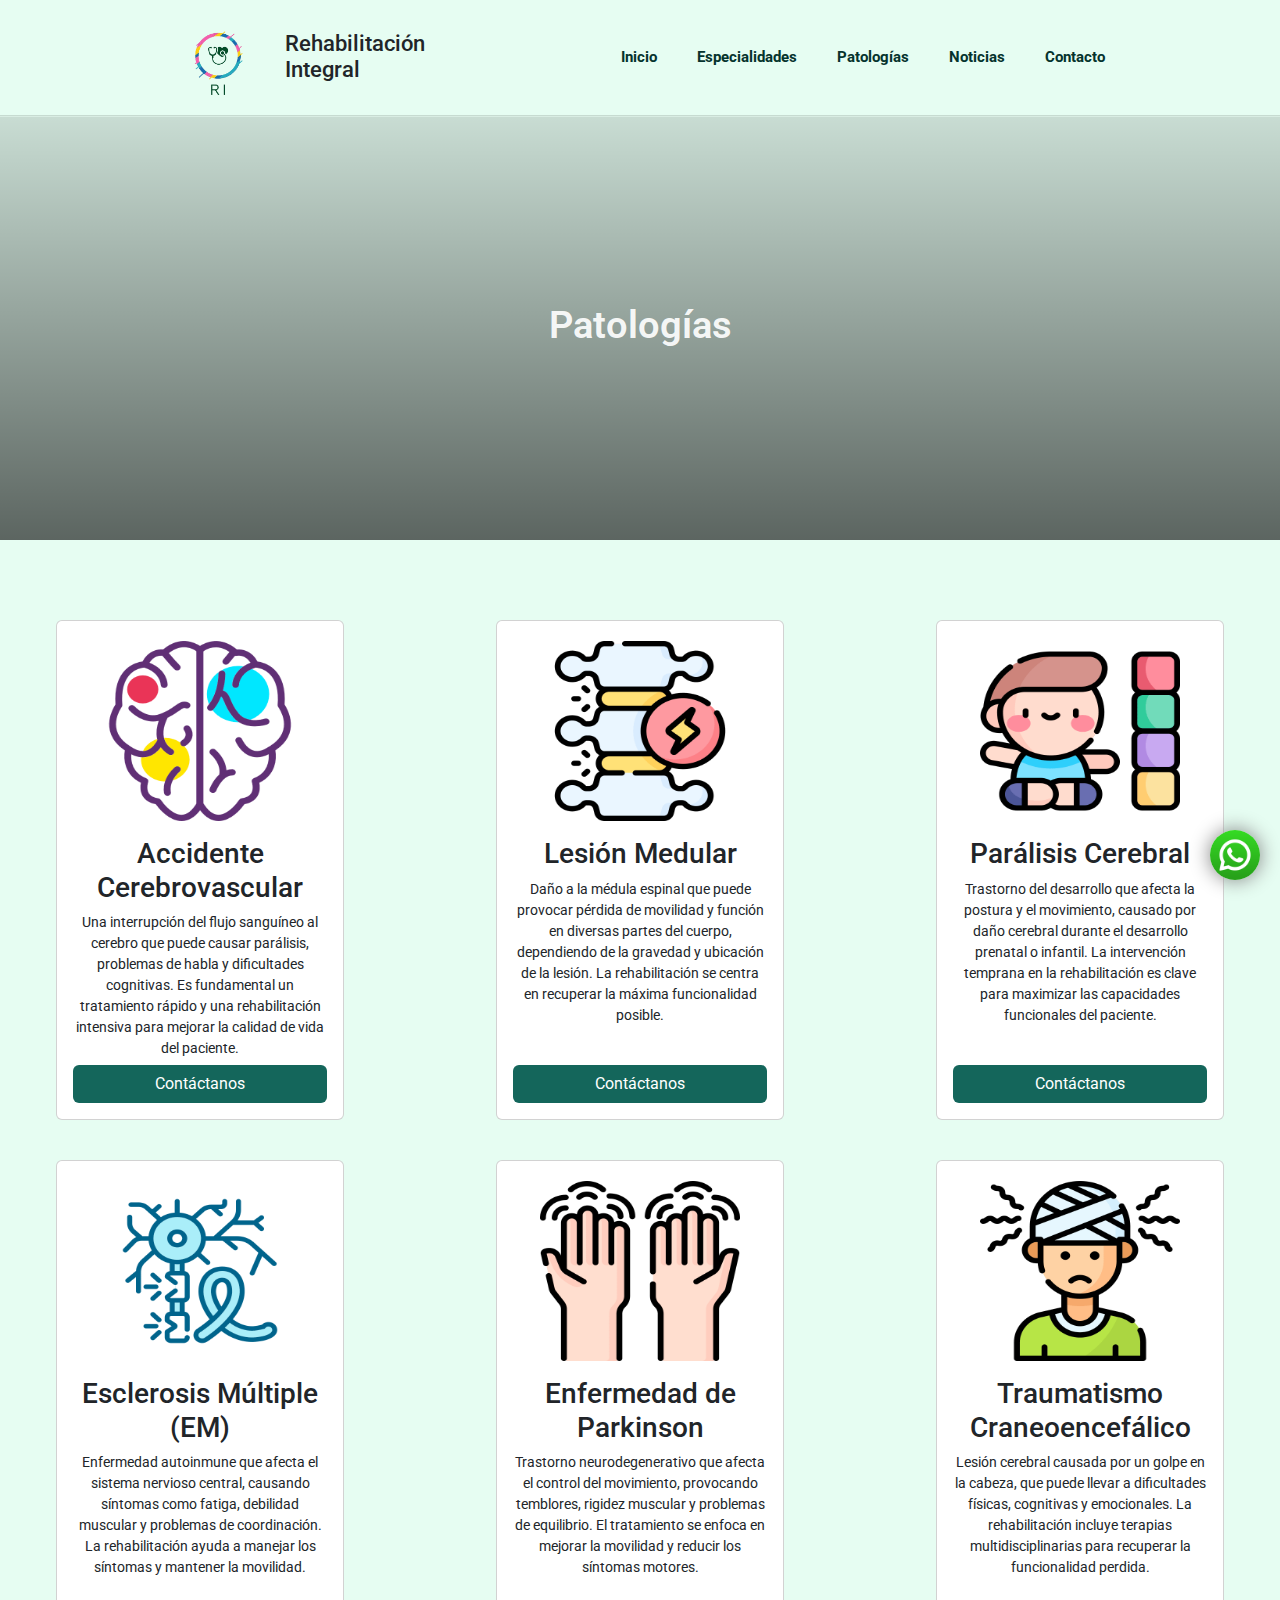
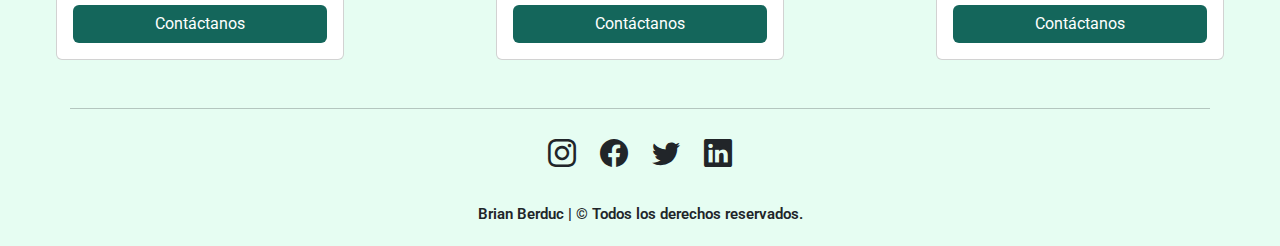
<file: enlaces/Patologias.html>
<!DOCTYPE html>
<html lang="es">
<head>
    <meta charset="UTF-8">
    <meta name="viewport" content="width=device-width, initial-scale=1.0">
    <meta name="description" content="Ofrecemos tratamientos especializados para accidente cerebrovascular, esclerosis múltiple, parálisis cerebral y otras condiciones neurológicas. Conoce cómo podemos ayudarte a mejorar tu calidad de vida.">
    <meta name="keywords" content="patologías neurológicas, tratamiento neurológico, rehabilitación neurológica, accidente cerebrovascular, esclerosis múltiple, parálisis cerebral, lesiones medulares, enfermedad de Parkinson, traumatismo craneoencefálico, rehabilitación integral">
    <!--Logo de la empresa en la pestaña-->
    <link rel="shortcut icon" href="../logo/Logo.png">
    <title>Patologías</title>
    <!--Bootstrap-->
    <link href="https://cdn.jsdelivr.net/npm/bootstrap@5.3.3/dist/css/bootstrap.min.css" rel="stylesheet" integrity="sha384-QWTKZyjpPEjISv5WaRU9OFeRpok6YctnYmDr5pNlyT2bRjXh0JMhjY6hW+ALEwIH" crossorigin="anonymous">
    <link rel="stylesheet" href="https://cdn.jsdelivr.net/npm/bootstrap-icons@1.11.3/font/bootstrap-icons.min.css">
    <!--Tipografia a utilizar-->
    <link rel="preconnect" href="https://fonts.googleapis.com">
    <link rel="preconnect" href="https://fonts.gstatic.com" crossorigin>
    <link href="https://fonts.googleapis.com/css2?family=Roboto:ital,wght@0,100;0,300;0,400;0,500;0,700;0,900;1,100;1,300;1,400;1,500;1,700;1,900&display=swap" rel="stylesheet">
    <!--Ruta donde se encuentra mi css-->
    <link rel="stylesheet" href="../css/css.css">
</head>

<body>
    <!--Cabecera de la pagina-->
    <header>
        <div class="myContainer">
        <a href="../index.html">
            <img src="../logo/Logo1.png" alt="Logo de la empresa" class="logo">
        </a>
        <h1>Rehabilitación<br>Integral</br></h1>
        </div>
    <!--Menu de navegación-->
        <div class="myContainer__nav">
            <nav class="nav">
                <ul class="nav__list">
                    <li class="nav__item">
                        <a href="../index.html" class="nav__link nav__link--raya">Inicio</a>
                    </li>
                    <li class="nav__item">
                        <a href="./Especialidades.html" class="nav__link nav__link--raya">Especialidades</a>
                    </li>
                    <li class="nav__item">
                        <a href="./Patologias.html" class="nav__link nav__link--raya">Patologías</a>
                    </li>
                    <li class="nav__item">
                        <a href="./Noticias.html" class="nav__link nav__link--raya">Noticias</a>
                    </li>
                    <li class="nav__item">
                        <a href="./Contacto.html" class="nav__link nav__link--raya">Contacto</a>
                    </li>
                </ul>
                <!--Menu hamburguesa-->
                <div class="nav__list--mobile">
                    <div class="dropdown">
                        <img class="dropdown-toggle" src="../assets/menu.png" width="60" height="60" data-bs-toggle="dropdown">
                        <ul class="dropdown-menu" >
                            <li class="dropdown-item">
                                <a href="../index.html" class="nav__link nav__link--raya">Inicio</a>
                            </li>
                            <li class="dropdown-item">
                                <a href="./Especialidades.html" class="nav__link nav__link--raya">Especialidades</a>
                            </li>
                            <li class="dropdown-item">
                                <a href="./Patologias.html" class="nav__link nav__link--raya">Patologías</a>
                            </li>
                            <li class="dropdown-item">
                                <a href="./Noticias.html" class="nav__link nav__link--raya">Noticias</a>
                            </li>
                            <li class="dropdown-item">
                                <a href="./Contacto.html" class="nav__link nav__link--raya">Contacto</a>
                            </li>
                        </ul>
                    </div>
                </div>
            </nav>
        </div>
    </header>

        <!--Indice-->
        <div class="myContainer__indice">
            <h2 class="indice__home">Patologías</h2>
        </div>
        
        <main class="main__patologias">
            <div class="card d-flex flex-column justify-content-between" style="width: 18rem;">
                <img src="../imagenes/cerebro.png" class="card-img-top card--tamaño" alt="Icono referencial a la lesion">
                <div class="card-body d-flex flex-column">
                <h3 class="card-title">Accidente Cerebrovascular</h3>
                <p class="card-text flex-fill m-0">Una interrupción del flujo sanguíneo al cerebro que puede causar parálisis, problemas de habla y dificultades cognitivas. Es fundamental un tratamiento rápido y una rehabilitación intensiva para mejorar la calidad de vida del paciente.</p>
                <a href="./Contacto.html" target="_blank" class="btn ">Contáctanos</a>
                </div>
            </div>
            <div class="card d-flex flex-column justify-content-between" style="width: 18rem;">
                <img src="../imagenes/lesion.png" class="card-img-top card--tamaño" alt="Icono referencial a la lesion">
                <div class="card-body d-flex flex-column">
                <h3 class="card-title">Lesión Medular</h3>
                <p class="card-text flex-fill m-0 pb-4">Daño a la médula espinal que puede provocar pérdida de movilidad y función en diversas partes del cuerpo, dependiendo de la gravedad y ubicación de la lesión. La rehabilitación se centra en recuperar la máxima funcionalidad posible.</p>
                <a href="./Contacto.html" target="_blank" class="btn ">Contáctanos</a>
                </div>
            </div>
            <div class="card d-flex flex-column justify-content-between" style="width: 18rem;">
                <img src="../imagenes/bloques.png" class="card-img-top card--tamaño" alt="Icono referencial a la lesion">
                <div class="card-body d-flex flex-column">
                <h3 class="card-title">Parálisis Cerebral</h3>
                <p class="card-text flex-fill m-0 pb-4">Trastorno del desarrollo que afecta la postura y el movimiento, causado por daño cerebral durante el desarrollo prenatal o infantil. La intervención temprana en la rehabilitación es clave para maximizar las capacidades funcionales del paciente.</p>
                <a href="./Contacto.html" target="_blank" class="btn">Contáctanos</a>
                </div>
            </div>
            <div class="card d-flex flex-column justify-content-between" style="width: 18rem;">
                <img src="../imagenes/esclerosis-multiple.png" class="card-img-top card--tamaño" alt="Icono referencial a la lesion">
                <div class="card-body d-flex flex-column">
                <h3 class="card-title">Esclerosis Múltiple (EM)</h3>
                <p class="card-text flex-fill m-0 pb-4">Enfermedad autoinmune que afecta el sistema nervioso central, causando síntomas como fatiga, debilidad muscular y problemas de coordinación. La rehabilitación ayuda a manejar los síntomas y mantener la movilidad.</p>
                <a href="./Contacto.html" target="_blank" class="btn">Contáctanos</a>
                </div>
            </div>
            <div class="card d-flex flex-column justify-content-between" style="width: 18rem;">
                <img src="../imagenes/parkinson.png" class="card-img-top card--tamaño" alt="Icono referencial a la lesion">
                <div class="card-body d-flex flex-column">
                <h3 class="card-title">Enfermedad de Parkinson</h3>
                <p class="card-text flex-fill m-0 pb-4">Trastorno neurodegenerativo que afecta el control del movimiento, provocando temblores, rigidez muscular y problemas de equilibrio. El tratamiento se enfoca en mejorar la movilidad y reducir los síntomas motores.</p>
                <a href="./Contacto.html" target="_blank" class="btn">Contáctanos</a>
                </div>
            </div>
            <div class="card d-flex flex-column justify-content-between" style="width: 18rem;">
                <img src="../imagenes/trauma.png" class="card-img-top card--tamaño" alt="Icono referencial a la lesion">
                <div class="card-body d-flex flex-column">
                <h3 class="card-title">Traumatismo Craneoencefálico</h3>
                <p class="card-text flex-fill m-0 pb-4">Lesión cerebral causada por un golpe en la cabeza, que puede llevar a dificultades físicas, cognitivas y emocionales. La rehabilitación incluye terapias multidisciplinarias para recuperar la funcionalidad perdida.</p>
                <a href="./Contacto.html" target="_blank" class="btn">Contáctanos</a>
                </div>
            </div>
        </main>
    <!--Redes sociales-->
    <hr class="container mt-lg-5">
    <footer>
        <div class="container">
            <aside class="row justify-content-md-center align-items-lg-center">
                <div class="d-flex flex-column align-items-center my-lg-2">
                    <div class="d-flex gap-4">
                        <a href="https://www.instagram.com/" target="_blank"><i class="bi-icon bi-instagram fs-3 " alt="Icono de instagram "></i></a>
                        <a href="https://www.facebook.com/" target="_blank"><i class="bi-icon bi-facebook fs-3 " alt="Icono de facebook"></i></a>
                        <a href="https://x.com/?lang=es" target="_blank"><i class="bi-icon bi-twitter fs-3 " alt="Icono de twitter"></i></a>
                        <a href="https://ar.linkedin.com/" target="_blank"><i class="bi-icon bi-linkedin fs-3 " alt="Icono de linkedin"></i></a>
                    </div>
                </div>
            </aside>
            <aside>
                <div>
                    <p class="mt-3 p-1 text-center display-7">Brian Berduc | © Todos los derechos reservados.</p>
                </div>
            </aside>
        </div>
        <figure>
            <a href="https://www.whatsapp.com/?lang=es_LA" target="_blank">
                <img src="../assets/whatsapp.png" alt="icono de whatsapp" class="wsp">
            </a>
        </figure>
    </footer>

    <script src="https://cdn.jsdelivr.net/npm/bootstrap@5.3.3/dist/js/bootstrap.bundle.min.js" integrity="sha384-YvpcrYf0tY3lHB60NNkmXc5s9fDVZLESaAA55NDzOxhy9GkcIdslK1eN7N6jIeHz" crossorigin="anonymous"></script>
</body>
</html>
</file>
<file: css/css.css>
@charset "UTF-8";
/*Propiedades compartidas entre las paginas*/
/*Reset general*/
* {
  margin: 0;
  padding: 0;
  box-sizing: border-box;
}

/*Estilo general del body*/
body {
  font-family: "Roboto", sans-serif;
  font-weight: 100;
  font-style: normal;
  font-size: 15px;
  background-color: #E6FDF2;
  margin: 0;
}

/*Estilo para el header*/
header {
  z-index: 1000;
  width: 100%;
  background-color: #E6FDF2;
  margin: 0;
  border-bottom: groove 2px rgba(51, 51, 51, 0.1333333333);
  position: fixed;
  align-items: center;
  display: flex;
  justify-content: space-evenly;
}
header .myContainer { /*container 1*/
  display: flex;
  align-items: center;
}
header .myContainer a {
  width: 130px;
}
header .myContainer a .logo {
  width: 100%;
  border-radius: 10px;
  margin: 0;
}
header h1 {
  padding: 0;
  display: inline-block;
  font-size: 22px;
  margin: 0;
}
header .myContainer__nav { /*container 2*/
  display: flex;
  margin-left: 20px;
}
header .myContainer__nav .nav {
  justify-content: space-between;
  align-items: start;
  text-align: center;
}
header .myContainer__nav .nav .nav__list {
  list-style-type: none;
  display: flex;
  margin: 0;
  padding: 0;
  width: 50%;
}
header .myContainer__nav .nav .nav__list .nav__item {
  display: inline-block;
  justify-content: space-between;
  font-weight: 600;
  align-content: center;
  margin: 0 20px;
}
header .myContainer__nav .nav .nav__list .nav__item:hover {
  text-decoration: solid 1px;
  background-color: rgba(119, 255, 221, 0.151);
  padding: 5px 20px;
  margin: 0;
  border-radius: 10px;
}
header .myContainer__nav .nav .nav__list .nav__item .nav__link--raya {
  text-decoration: none;
  color: #05332D;
}

/*Indice*/
.myContainer__indice {
  width: 100%;
  height: 60vh;
  background: linear-gradient(to bottom, transparent, rgba(0, 0, 0, 0.6)), url("https://cdn.lecturio.com/assets/Featured-image-Student-Blog-Hospital-Team.jpg");
  background-repeat: no-repeat;
  background-size: cover;
  text-align: center;
  padding-top: 150px;
  display: flex;
  justify-content: center;
  align-items: center;
}

body div .indice__home {
  color: rgba(255, 255, 255, 0.9333333333);
  font-size: 2.5em;
  font-weight: 600;
  margin-bottom: 40px;
}

/* Footer comun para todas las páginas*/
footer {
  font-weight: 600;
}

.logo__btp {
  width: 270px;
  height: 250px;
}

.bi-icon {
  color: #212529;
}
.bi-icon:hover {
  color: #05632D;
}

.wsp {
  width: 50px;
  height: 50px;
  border-radius: 50%;
  box-shadow: 0 0 20px gray;
  position: fixed;
  right: 20px;
  bottom: 20px;
  transition: transform 10ms;
}
.wsp:hover {
  transform: scale(1.1);
}

/*Estilos para home*/
/*Main*/
.main {
  display: flex;
  gap: 20px;
  width: 100%;
  justify-content: space-between;
  padding: 0;
}

.main__img {
  width: 30vw;
  height: 100%;
  border-radius: 7px;
}

.main__subtitulo {
  font-size: 24px;
  font-weight: 600;
}

.main__parrafo {
  width: 100%;
  font-weight: 400;
  margin: 0;
}

/*Entrevistas y ubicación*/
.ubicacion__entrevista {
  display: grid;
  grid-template-columns: repeat(2, 1fr);
  gap: 50px;
}

.ubicacion__entrevista--tamaño {
  width: 100%;
  height: 50%;
}

.titulo__tecnologia {
  font-size: 24px;
  font-weight: 600;
}

/*Estilos para especialidades*/
.h2__especialidades {
  font-size: 24px;
  font-weight: 600;
}

.acordion_texto {
  display: flex;
  flex-direction: column;
  font-weight: 400;
  height: 100%;
}

.accordion-item {
  flex-grow: 1;
}

.acordion__boton {
  font-weight: 500;
}

.profesionales {
  display: grid;
  grid-template-columns: repeat(3, 1fr);
  grid-template-rows: repeat(2, 1fr);
  gap: 40px;
  margin: 40px;
  font-weight: 400;
}

.profesionales__celdas {
  display: flex;
  flex-direction: column;
  text-align: center;
  align-items: center;
}

.profesionales_img {
  width: 200px;
  height: 200px;
  border-radius: 50%;
  margin-bottom: 10px;
  transition: transform 0.1s;
}
.profesionales_img:hover {
  transform: scale(1.1);
}

.profesional {
  font-size: 20px;
  color: #000;
  text-shadow: 0 0 10px rgba(0, 0, 0, 0.6);
}

/*Estilos para patologias*/
.titulo__patologias {
  line-height: 40px;
}

.main__patologias {
  display: grid;
  grid-template-columns: repeat(3, 1fr);
  grid-template-rows: repeat(2, 500px);
  gap: 40px;
  margin-top: 80px;
  justify-items: center;
  text-align: center;
}

.card--tamaño {
  width: 200px;
  height: 200px;
  align-self: center;
  padding-top: 20px;
}
.card-text {
  font-weight: 400;
  font-size: 14px;
}

.btn {
  background-color: #14665B;
  color: white;
}
.btn:hover {
  background-color: transparent;
  color: #14665B;
  font-weight: 600;
  border: solid 2px #14665B;
}

/* Estilos para noticias */
.noticias__contenedor {
  display: flex;
  flex-direction: column;
}

.noticia1__contenedor,
.noticia2__contenedor {
  display: flex;
  gap: 15px;
}

.img__noticias {
  width: 500px;
  height: auto;
}

.texto__noticia {
  display: flex;
  flex-direction: column;
  justify-content: flex-start;
  gap: 10px;
}

.card--text {
  font-weight: 400;
  font-size: 15px;
}

.noticias__tablet {
  display: none;
}

.caja-btn {
  background-color: #14665B;
  color: white;
}
.caja-btn:hover {
  background-color: transparent;
  color: #14665B;
  font-weight: 600;
  border: solid 2px #14665B;
}

/*Estilos de contacto*/
.main__contacto {
  display: flex;
  justify-content: space-evenly;
  align-items: center;
  min-height: 100vh;
  padding: 20px;
  gap: 20px;
}

.formulario__contacto {
  display: flex;
  flex-direction: column;
  gap: 15px;
  max-width: 600px;
  width: 100%;
  font-weight: 400;
}

.form-group {
  display: flex;
  flex-direction: column;
}

.text__formulario {
  padding: 10px;
  border: 1px solid #ccc;
  border-radius: 4px;
  width: 100%;
  box-sizing: border-box;
  height: 150px;
}

/* Estilo para el botón de envío */
.btn-submit {
  padding: 10px 20px;
  border: solid 2px;
  border-radius: 4px;
  background-color: #14665B;
  color: white;
  font-size: 16px;
}
.btn-submit:hover {
  background-color: transparent;
  color: #14665B;
  font-weight: 600;
}

main .ubicacion-contacto {
  width: 600px;
}

.nav__list--mobile {
  display: none;
}

/* Contenedor principal */
.tienda-container {
  display: grid;
  grid-template-columns: 1fr 3fr; /* 1 parte para los filtros y 3 partes para los productos */
  gap: 20px;
  padding: 20px;
}

/* Estilo para la columna de filtros */
.filtros {
  background-color: #f4f4f4;
  padding: 20px;
  border-radius: 8px;
  box-shadow: 0 2px 5px rgba(0, 0, 0, 0.1);
}

.filtros h2 {
  font-size: 1.5em;
  margin-bottom: 20px;
}

.filtro-categoria, .filtro-precio, .filtro-busqueda {
  margin-bottom: 15px;
}

.filtros select, .filtros input {
  width: 100%;
  padding: 10px;
  font-size: 1em;
  margin-top: 5px;
  border: 1px solid #ccc;
  border-radius: 5px;
}

/* Estilo para la columna de productos */
.productos {
  display: grid;
  grid-template-columns: repeat(auto-fill, minmax(250px, 1fr));
  gap: 20px;
}

.producto {
  background-color: #fff;
  padding: 15px;
  border: 1px solid #ddd;
  border-radius: 8px;
  text-align: center;
  box-shadow: 0 2px 5px rgba(0, 0, 0, 0.1);
}

.producto img {
  width: 100%;
  height: auto;
  border-radius: 8px;
}

.producto h3 {
  font-size: 1.2em;
  margin: 10px 0;
}

.producto p {
  font-size: 1em;
  margin-bottom: 15px;
  color: #444;
}

.agregar-carrito {
  background-color: #28a745;
  color: #fff;
  padding: 10px 20px;
  border: none;
  border-radius: 5px;
  cursor: pointer;
}

.agregar-carrito:hover {
  background-color: #218838;
}

/* Carrito flotante (minimizado) */
.carrito {
  position: fixed;
  bottom: 20px;
  background-color: rgba(255, 255, 255, 0.9); /* Fondo semi-transparente */
  padding: 15px;
  border: 1px solid #ddd;
  border-radius: 8px;
  box-shadow: 0 2px 10px rgba(0, 0, 0, 0.2);
  width: 250px;
  max-height: 400px;
  overflow-y: auto;
  display: block;
  transition: all 0s ease-in-out;
}

.carrito.minimizado {
  width: 50px;
  height: 50px;
  padding: 0;
  left: 20px;
  background-color: #28a745; /* Fondo verde cuando está minimizado */
  color: white;
  border-radius: 50%;
  text-align: center;
  cursor: pointer;
  box-shadow: 0 2px 10px rgba(0, 0, 0, 0.2);
  overflow: hidden;
}

/* Icono de carrito cuando está minimizado */
.carrito.minimizado::after {
  content: "🛒"; /* Un ícono de carrito */
  font-size: 20px;
  line-height: 50px;
}

.carrito > .contenido {
  display: block;
  padding: 15px;
}

.carrito.minimizado > .contenido {
  display: none; /* Ocultar contenido cuando está minimizado */
}

/* Estilos del botón de minimizar */
.minimizar-btn {
  color: #28a745;
  border: none;
  font-size: 40px;
  cursor: pointer;
  position: absolute;
  top: 0px;
  right: 10px;
  border-radius: 8px; /* Bordes redondeados */
  transition: background-color 0.3s ease;
  height: 0;
}

/* Estilos de los botones de Finalizar Compra y Vaciar Carrito */
#finalizar-compra, #vaciar-carrito {
  background-color: #28a745; /* Color verde */
  color: white;
  border: none;
  padding: 10px 20px;
  border-radius: 5px; /* Bordes redondeados */
  cursor: pointer;
  transition: background-color 0.3s ease;
}

#finalizar-compra:hover, #vaciar-carrito:hover {
  background-color: #218838; /* Un verde más oscuro al pasar el ratón */
}

/* Estilo para los enlaces de la barra de navegación */
.nav__list {
  list-style: none;
  padding: 0;
}

.nav__item {
  display: inline-block;
  margin-right: 20px;
}

.nav__link {
  text-decoration: none;
  color: #333;
  font-weight: bold;
}

.nav__link--raya {
  position: relative;
}

.nav__link--raya::after {
  content: "";
  position: absolute;
  bottom: -5px;
  left: 0;
  width: 100%;
  height: 2px;
  background-color: #28a745;
  transform: scaleX(0);
  transition: transform 0.3s ease;
}

.nav__link--raya:hover::after {
  transform: scaleX(1);
}

/* Menu hamburguesa */
.nav__list--mobile .dropdown-menu {
  background-color: #fff;
  box-shadow: 0 0 10px rgba(0, 0, 0, 0.1);
}

.nav__item .dropdown-item {
  font-size: 1.1em;
  padding: 12px 20px;
}

.nav__item .dropdown-item:hover {
  background-color: #f8f8f8;
}

/*MQ*/
@media screen and (max-width: 480px) {
  /*General*/
  /*Header*/
  header {
    justify-content: space-between;
    height: 100px;
  }
  .logo {
    width: 100%;
  }
  body header h1 {
    display: none;
  }
  body header div nav .nav__list {
    display: none !important;
  }
  .nav__list--mobile {
    align-items: center;
    width: 90px;
    display: flex;
    gap: 20px;
    margin-left: 50px;
  }
  .nav__link--raya {
    text-decoration: none;
    color: #000;
  }
  /*Indice*/
  .myContainer__indice {
    height: 300px;
    background-position: bottom;
    background-size: contain;
  }
  .indice__home {
    padding-bottom: 20px;
  }
  /*Home*/
  .main {
    flex-direction: column;
    gap: 20px;
  }
  .main__aside {
    width: 100%;
    order: 2;
  }
  .main__parrafo {
    margin-top: 20px;
    padding: 0 30px;
  }
  .parrafo__oculto {
    display: none;
  }
  .main__img {
    width: 100%;
    height: 450px;
    padding: 0px 20px;
    margin-bottom: 10px;
    border-radius: 10%;
  }
  /*Tecnologias*/
  #carouselExample {
    width: 90%;
  }
  /*Ubicacion y testimonios*/
  .ubicacion__entrevista {
    grid-template-columns: 1fr;
  }
  .nav__item img {
    width: 100%;
    height: 100%;
  }
  .dropdown {
    margin-right: 32px;
  }
  .dropdown .dropdown-toggle {
    width: 100%;
    height: 100%;
  }
  /*Especialidades*/
  .profesionales {
    grid-template-columns: repeat(1, 1fr);
    grid-template-rows: repeat(6, 1fr);
  }
  /*Patologias*/
  .main__patologias {
    grid-template-rows: 1fr;
    overflow-x: scroll;
    margin: 80px 20px;
  }
  /*Noticia*/
  .noticias__contenedor {
    display: none;
  }
  .noticias__tablet {
    display: flex;
    justify-content: center;
  }
  .row__noticias {
    gap: 40px;
  }
  .btn--noticias {
    background-color: #205589;
  }
  /*Contacto*/
  .main__contacto {
    flex-direction: column;
    font-size: 1.6em;
  }
  .titulo__contacto {
    font-size: 30px;
  }
  .form-group textarea {
    min-height: 150px;
    max-height: 200px;
  }
  .ubicacion__contacto {
    display: none;
  }
}
/*Tienda*/
.productos {
  grid-template-columns: 1fr; /* Los productos se organizan en una sola columna */
}

@media screen and (min-width: 481px) and (max-width: 1023px) {
  /*General*/
  /*Header*/
  header {
    justify-content: space-between;
    height: 110px;
  }
  .logo {
    width: 100%;
  }
  body header h1 {
    display: none;
  }
  body header div nav .nav__list {
    display: none !important;
  }
  .dropdown-toggle {
    cursor: pointer;
  }
  .dropdown-menu {
    padding: 0;
  }
  .dropdown-item:hover {
    background-color: rgba(20, 102, 91, 0.8666666667);
  }
  .nav__list--mobile {
    align-items: center;
    width: 90px;
    display: flex;
    gap: 20px;
    margin-left: 50px;
  }
  .nav__link--raya {
    text-decoration: none;
    color: #000;
    font-size: 1.4em;
    padding: 20px;
  }
  /*Indice*/
  .myContainer__indice {
    height: 50vh;
  }
  .indice__home {
    padding-bottom: 18px;
  }
  /*Home*/
  .main {
    height: inherit;
    flex-direction: column;
    gap: 20px;
  }
  .main__aside {
    display: none;
  }
  .main__subtitulo {
    margin-left: 16px;
  }
  .main__parrafo {
    padding: 0 16px;
    height: 100%;
  }
  .main__img {
    display: none;
  }
  /*Ubicacion y testimonios*/
  .ubicacion__entrevista {
    grid-template-columns: 1fr;
  }
  /*Especialidades*/
  .profesionales {
    grid-template-columns: repeat(2, 1fr);
    grid-template-rows: repeat(3, 1fr);
  }
  /*Patologias*/
  .main__patologias {
    grid-template-columns: repeat(2, 1fr);
    grid-template-rows: repeat(3, 1fr);
  }
  /*Noticias*/
  .noticias__contenedor {
    display: none;
  }
  .noticias__tablet {
    display: flex;
    justify-content: center;
  }
  .btn--noticias {
    background-color: #205589;
  }
  .btn--noticias:hover {
    background-color: transparent;
    border: solid 1px #205589;
    color: #205589;
  }
  /*Contacto*/
  .main__contacto {
    flex-direction: column;
    font-size: 1.6em;
  }
  .titulo__contacto {
    font-size: 30px;
  }
  .form-group textarea {
    min-height: 150px;
    max-height: 200px;
  }
  .btn-submit {
    margin-bottom: 40px;
  }
  .ubicacion__contacto {
    padding: 0px 20px;
  }
}

/*# sourceMappingURL=css.css.map */
</file>
